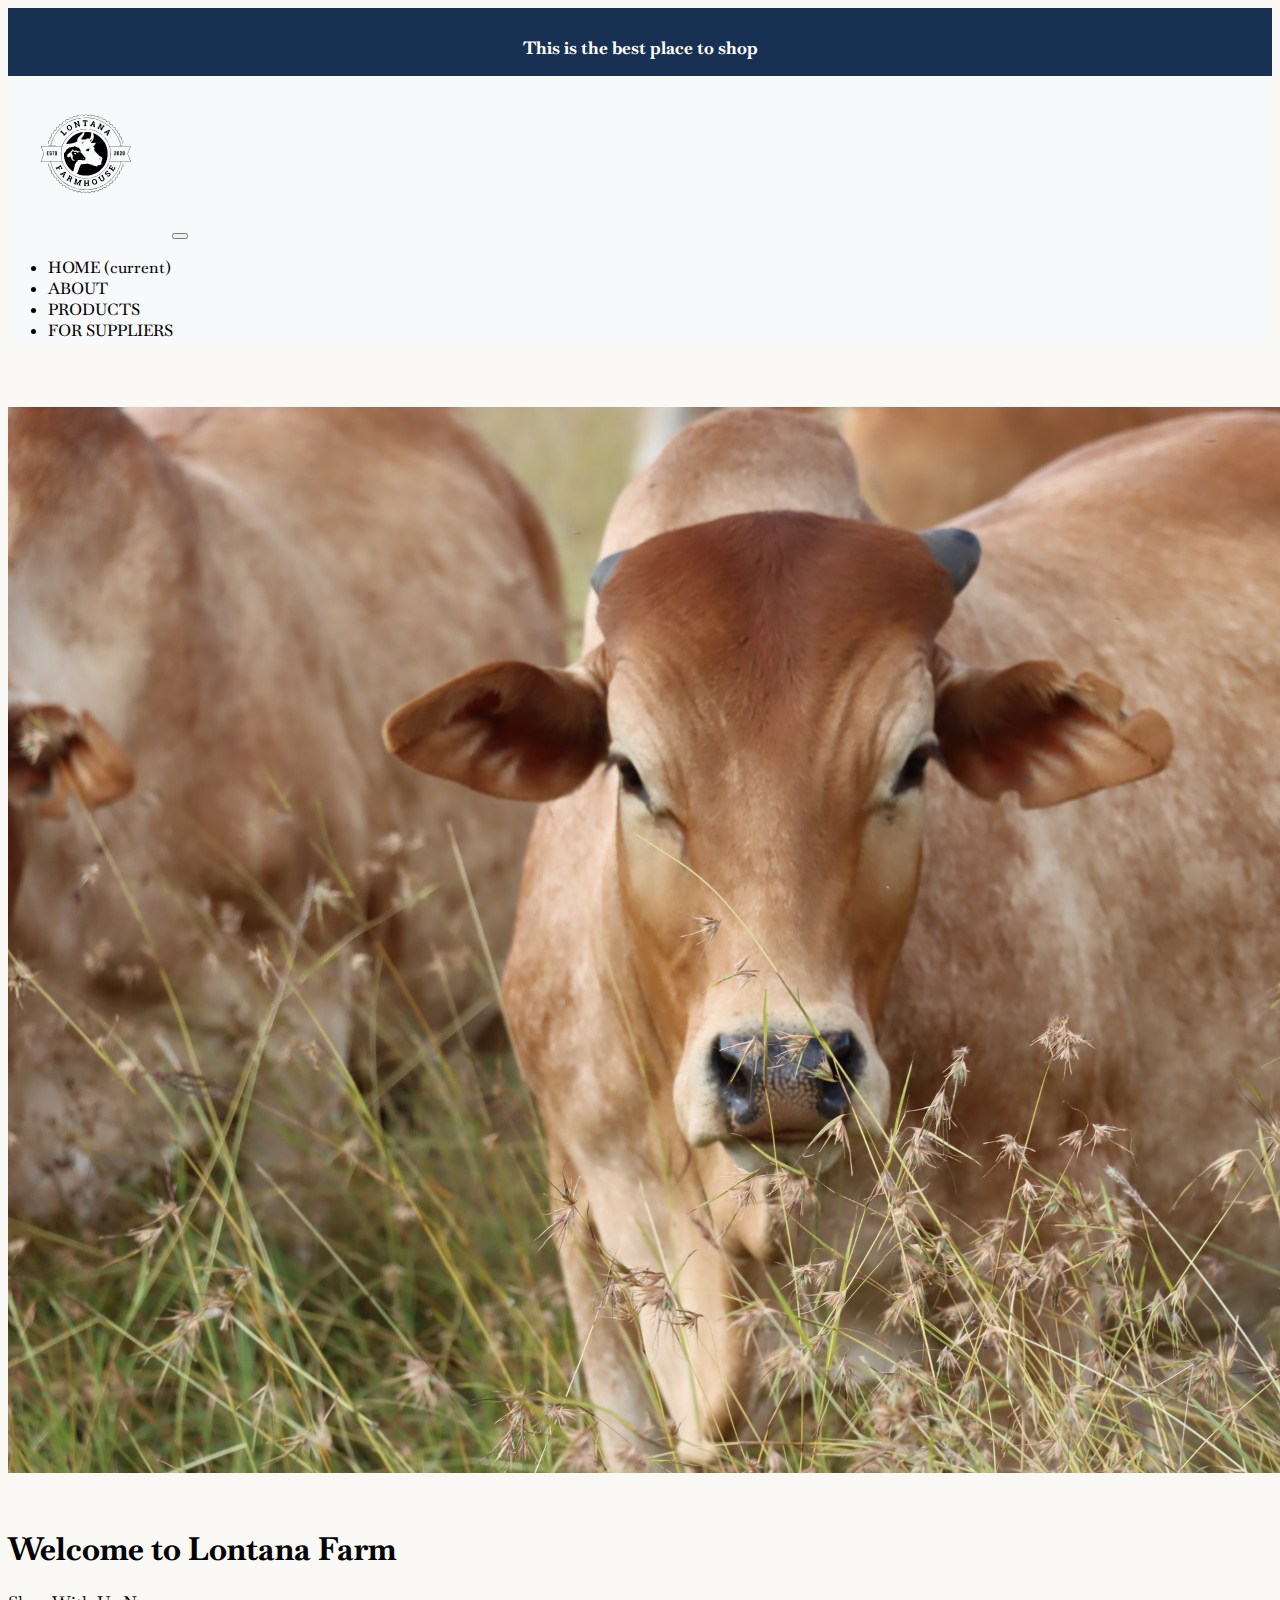
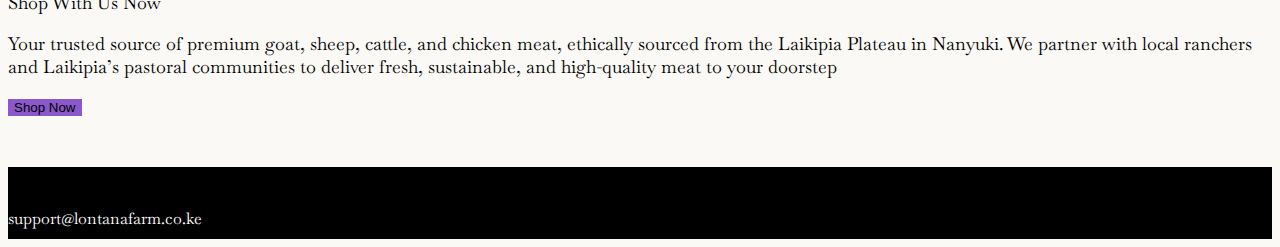
<file: index.html>
<!DOCTYPE html>
<html lang="en">
<head>
    <meta charset="UTF-8">
    <meta name="viewport" content="width=device-width, initial-scale=1.0">
    <title>Design</title>
    <link href="https://cdn.jsdelivr.net/npm/bootstrap@5.0.2/dist/css/bootstrap.min.css" rel="stylesheet" integrity="sha384-EVSTQN3/azprG1Anm3QDgpJLIm9Nao0Yz1ztcQTwFspd3yD65VohhpuuCOmLASjC" crossorigin="anonymous">
    <link rel="stylesheet" href="style.css">
    <link rel="stylesheet" href="https://cdnjs.cloudflare.com/ajax/libs/font-awesome/6.6.0/css/all.min.css" integrity="sha512-Kc323vGBEqzTmouAECnVceyQqyqdsSiqLQISBL29aUW4U/M7pSPA/gEUZQqv1cwx4OnYxTxve5UMg5GT6L4JJg==" crossorigin="anonymous" referrerpolicy="no-referrer" />
</head>
<body>


  <div class="offer">
    <div class="container-fluid">
      <!-- Offers Section -->
      <div class="offer-section">
          <!-- Offer Paragraphs -->
          <div id="offer1" class="offer-paragraph active-offer">
              <p>This is the best place to shop</p>
          </div>
  
          <div  id="offer2" class="offer-paragraph">
              <p>Get Your Christmass Offer!!!Hurry Up before it is over</p>
          </div>
      </div>
  </div>
</div>
    
    <header>
        <nav class="navbar navbar-expand-lg navbar-light bg-light ">
          <div class="container-fluid">
            <a class="navbar-brand" href="./index.html">
              <img src="./Images/WhatsApp-Image-2024-12-04-at-9.01.42-AM.svg" class="img-fluid mx-auto d-block" style="max-height: 160px;" alt="Logo">


            </a>
            <button class="navbar-toggler" type="button" data-toggle="collapse" data-target="#navbarSupportedContent" aria-controls="navbarSupportedContent" aria-expanded="false" aria-label="Toggle navigation">
              <span class="navbar-toggler-icon"></span>
            </button>
          
            <div class="collapse navbar-collapse" id="navbarSupportedContent">
              <ul class="navbar-nav ms-auto">
                <li class="nav-item active">
                  <a class="nav-link fs-6 fw-bold" href="./index.html">HOME <span class="sr-only">(current)</span></a>
                </li>
                <li class="nav-item">
                  <a class="nav-link fs-6 fw-bold" href="./about.html">ABOUT</a>
                </li>

                <li class="nav-item">
                    <a class="nav-link fs-6 fw-bold" href="./products.html">PRODUCTS</a>
                  </li>

                  <li class="nav-item">
                    <a class="nav-link fs-6 fw-bold" href="./supply.html">FOR SUPPLIERS</a>
                  </li>

                  <!-- <li class="nav-item">
                    <a class="nav-link fs-6" href="#">Contact Us</a>
                  </li>

                  <li class="nav-item">
                    <a class="nav-link btn btn-primary fs-6 text-black px-4 py-2 ms-2" href="#">Login</a>
                  </li> -->
                
              </ul>
              
            </div>
          </div>
          </nav>


          <!-- hero section -->

          

    </header>

    

    <!-- <section class="container py-5 mt-5">
        <div class="row g-5">
            <div class="col-12 col-lg-5">
                <img src="./Images/pic4.jpg" alt="butcher image" class="img-fluid mx-auto d-block">
            </div>
            <div class="col-12 col-lg-7">
               <div class="text-center text-md-start fs-3">
                <h2 class="text-primary fs-1 fe-bold mb-3">About Us</h2>
                <p class="lead  fs-sm-1 fs-md-1">At Lontana Farm, we’re passionate about supplying the finest meat from prime livestock raised on the lush grasslands of the Laikipia Plateau. Our mission is simple: to provide sustainably sourced, healthy, and delicious meat while supporting the local pastoral and ranching communities.
                    Our animals are free-range, naturally-fed, and dry-aged to ensure superior taste and quality. By working directly with trusted farmers, we ensure traditional farming practices are upheld, ensuring happy, healthy animals and exceptional meat for our customers.
                    </p>
               </div>
            </div>
        </div>

      </section> -->


      <!-- <section class="container py-5 d-none d-sm-block">
        <div class="row mt-4">
            <div class="col-12">
                <h2 class="text-primary fs-1 fe-bold mb-3 text-center">How Buying Online Works</h2>
            </div>
        </div>
        <div class="row mt-3 gx-4">
            <div class="col-12 col-lg-4">
                <div class="card p-3">
                    <h3>Select Your Size & Delivery Date</h3>
                    <p class="card-text">Choose the right size for your needs and pick your preferred delivery day.</p>
                </div>
            </div>
            <div class="col-12 col-lg-4">
                <div class="card p-3">
                    <h3>Fresh & Free Delivery</h3>
                    <p class="card-text">All our meat is freshly prepared and delivered free for standard orders..</p>
                </div>
            </div>

            <div class="col-12 col-lg-4">
                <div class="card p-3">
                    <h3>Store or Freeze</h3>
                    <p class="card-text">Use it immediately or pop it in the freezer to enjoy later.</p>
                </div>
            </div>
        </div>
      </section> -->


   <!-- nav & tabs -->
   <!-- <div class="container d-none d-sm-block">
    <div class="row">
     <div class="col-12">
         <h2 class="text-primary fs-1 fe-bold mb-3 text-center">Our Products</h2>
     </div>
    </div>
    <div class="row">
     <div class="col-12">
         <ul class="nav nav-tabs  justify-content-center mt-3 g-2 fs-md-3" id="myTab" role="tablist">
             <li class="nav-item">
               <a class="nav-link active fs-5 me-2 me-md-4 fs-md-3 fs-sm-4" id="goat-tab" data-toggle="tab" href="#goat" role="tab" aria-controls="goat" aria-selected="true">Goat Meat</a>
             </li>
             <li class="nav-item">
               <a class="nav-link fs-5 me-2 me-md-4 fs-md-3 fs-sm-4" id="sheep-tab" data-toggle="tab" href="#sheep" role="tab" aria-controls="sheep" aria-selected="false">Sheep Meat</a>
             </li>
             <li class="nav-item">
               <a class="nav-link fs-5 me-2 me-md-4 fs-md-3 fs-sm-4" id="cattle-tab" data-toggle="tab" href="#cattle" role="tab" aria-controls="cattle" aria-selected="false">Cattle Beef</a>
             </li>
             <li class="nav-item">
                 <a class="nav-link fs-5 me-2 me-md-4 fs-md-3 fs-sm-4" id="chicken-tab" data-toggle="tab" href="#chicken" role="tab" aria-controls="chicken" aria-selected="false">Chicken</a>
               </li>
           </ul>
         <div class="tab-content" id="myTabContent">
             tab one
             <div class="tab-pane fade show active" id="goat" role="tabpanel" aria-labelledby="goat-tab">
                 <div class="row mt-4 g-4 d-flex d-sm-flex flex-row flex-md-wrap">
                     <div class="col-12 col-lg-12">
                         <img src="./Images/nyama.jpg" alt="goat" class="img-fluid mw-100 d-block mx-auto">
                         
                         <p  class="text-center ">Tender and flavorful cuts, perfect for roasting or grilling.</p>
                     </div>
                    
                 </div>
             </div>

             tab two
             <div class="tab-pane fade" id="sheep" role="tabpanel" aria-labelledby="sheep-tab">
                 <div class="row mt-4 g-4 d-flex d-sm-flex flex-row flex-md-row">
                     <div class="col-12 col-lg-12">
                         <img src="./Images/nyama.jpg" alt="sheep" class="img-fluid mw-100 d-block mx-auto">
                         <p class="text-center">Juicy, succulent lamb raised on natural grasslands.</p>
                     </div>
                    
                 </div>
             </div>
             <div class="tab-pane fade" id="cattle" role="tabpanel" aria-labelledby="cattle-tab"> 
                  <div class="row mt-4 g-4 d-flex d-sm-flex flex-row flex-md-row">
                     <div class="col-12 col-lg-12">
                         <img src="./Images/nyama.jpg" alt="cattle" class="img-fluid mw-100 d-block mx-auto">
                         <p class="text-center">Dry-aged for exceptional taste and tenderness.</p>
                     </div>
                     
                 </div>
             </div>
             <div class="tab-pane fade" id="chicken" role="tabpanel" aria-labelledby="chicken-tab"> 
                 <div class="row mt-4 g-4 d-flex d-sm-flex flex-row flex-md-wrap">
                     <div class="col-12 col-lg-12">
                         <img src="./Images/chicken.jpg" alt="goat" class="img-fluid mw-100 d-block mx-auto">
                         <p class="text-center">Free-range and naturally raised for rich flavor.</p>
                     </div>
                     >
                 </div>
             </div>
         </div>
     </div>
    </div> -->


       <!-- <section class="container py-5 my-3 d-none d-sm-block">
        <div class="row">
            <div class="col-12">
                <h2 class="text-primary fs-1 fe-bold mb-3 text-center">Why Us?</h2>
            </div>
           </div>
        <div class="row mt-5">
            <div class="col-12">
                <div class="accordion" id="accordionExample">
                    <div class="card">
                      <div class="card-header" id="headingOne">
                        <h2 class="mb-0">
                          <button class="btn btn-link fs-3 fw-bold" type="button" data-toggle="collapse" data-target="#collapseOne" aria-expanded="true" aria-controls="collapseOne">
                            Sustainably Raised, Quality Meat
                          </button>
                        </h2>
                      </div>
                  
                      <div id="collapseOne" class="collapse show" aria-labelledby="headingOne" data-parent="#accordionExample">
                        <div class="card-body">
                            Our livestock is free-range, naturally fed, and stress-free.
                            We champion traditional animal husbandry practices that prioritize animal welfare.
                            
                        </div>
                      </div>
                    </div>
                    <div class="card">
                      <div class="card-header" id="headingTwo">
                        <h2 class="mb-0">
                          <button class="btn btn-link collapsed fs-3 fw-bold" type="button" data-toggle="collapse" data-target="#collapseTwo" aria-expanded="false" aria-controls="collapseTwo">
                            Supporting Local Farmers
                          </button>
                        </h2>
                      </div>
                      <div id="collapseTwo" class="collapse" aria-labelledby="headingTwo" data-parent="#accordionExample">
                        <div class="card-body">
                            We work closely with Laikipia’s ranchers and pastoralists, ensuring fair pricing and support for their traditional way of life.
                        </div>
                      </div>
                    </div>
                    <div class="card">
                      <div class="card-header" id="headingThree">
                        <h2 class="mb-0">
                          <button class="btn btn-link collapsed fs-3 fw-bold" type="button" data-toggle="collapse" data-target="#collapseThree" aria-expanded="false" aria-controls="collapseThree">
                            Guaranteed Freshness
                          </button>
                        </h2>
                      </div>
                      <div id="collapseThree" class="collapse" aria-labelledby="headingThree" data-parent="#accordionExample">
                        <div class="card-body">
                            Meat is cut fresh to order and delivered in under 48 hours.
                        </div>
                      </div>
                    </div>

                    <div class="card">
                        <div class="card-header" id="headingFour">
                          <h2 class="mb-0">
                            <button class="btn btn-link collapsed fs-3 fw-bold" type="button" data-toggle="collapse" data-target="#collapseFour" aria-expanded="false" aria-controls="collapseFour">
                                Ethical Practices
                            </button>
                          </h2>
                        </div>
                        <div id="collapseFour" class="collapse" aria-labelledby="headingFour" data-parent="#accordionExample">
                          <div class="card-body">
                            We embrace sustainable, regenerative farming practices that care for the environment and promote biodiversity.
                          </div>
                        </div>
                      </div>

                      <div class="card">
                        <div class="card-header" id="headingFive">
                          <h2 class="mb-0">
                            <button class="btn btn-link collapsed fs-3 fw-bold" type="button" data-toggle="collapse" data-target="#collapseFive" aria-expanded="false" aria-controls="collapseFive">
                                100% Satisfaction Guarantee
                            </button>
                          </h2>
                        </div>
                        <div id="collapseFive" class="collapse" aria-labelledby="headingFive" data-parent="#accordionExample">
                          <div class="card-body">
                            If you're not satisfied, we’ll replace the product or offer a suitable solution.
                            Our customers frequently say our produce reminds them of 'how meat used to taste', that's because we do things the traditional way, far from the intensely farmed commercial produce you would find in modern supermarkets.
                            
                          </div>
                        </div>
                      </div>
                  </div>

            </div>
        </div>

       </section> -->


       <!-- footer -->
       <!-- <footer>
        <div class="container mt-5 py-5 ">
            <div class="row">
                <div class="col-12 col-lg-4">
                    <h3 class="fw-bold pb-3">Visit Us</h3>
                    <p>Location: Laikipia , Nanyuki</p>
                    <a href="#" class="teaxt-dark">support@lontanafarm.co.ke</a>
                </div>

                <div class="col-12 col-lg-4">
                    <h3 class="fw-bold pb-3">Our links</h3>
                    <div class="d-flex flex-column">
                        <a href="#">Home</a>
                    <a href="#">About</a>
                    <a href="#">Products</a>
                    <a href="#">Contact Us</a>
                    </div>
                </div>

                <div class="col-12 col-lg-4">
                    <h3 class="fw-bold pb-3">Our links</h3>
                    <div class="d-flex flex-row">
                        <a href="#" class="text-dark px-2"><i class="fa-brands fa-whatsapp"></i></a>
                    <a href="#" class="text-dark px-2"><i class="fa-brands fa-facebook"></i></a>
                    <a href="#" class="text-dark px-2"><i class="fa-brands fa-instagram"></i></a>
                    <a href="#" class="text-dark px-2"><i class="fa-brands fa-twitter"></i></a>
                    </div>
                </div>
            </div>
        </div>



         <div class="container py-5 d-none d-sm-block">
              <div class="row align-items-center justify-content-center">
                  <div class="col-12 col-md-6 ">
                      <h1 class="display-4 fw-bold">Welcome to Lontana Farm</h1>
                      <p class="lead pb-3 pt-2">Your trusted source of premium goat, sheep, cattle, and chicken meat, ethically sourced from the Laikipia Plateau in Nanyuki. We partner with local ranchers and Laikipia’s pastoral communities to deliver fresh, sustainable, and high-quality meat to your doorstep</p>
                      <button class="btn btn-primary px-5 py-3 mb-4 d-inline-block">Shop Now</button>
                  </div>
                  <div class="col-12 col-lg-6 text-md-end">
                      <img src="./Images/pic3.jpg" alt="butcher image" class="img-fluid">
                  </div>
              </div>
          </div>




        
       </footer> -->


       <!-- hero sevtion -->

       <div class="content">
        <section class="hero">
          <div class="container mt-4 py-5">
            <div class="row align-items-center justify-content-center">

              <div class="col-12 col-lg-6 text-md-end pic">
                <img src="./Images/pic3.jpg" alt="butcher image" class="img-fluid">
            </div>

                <div class="col-12 col-md-6 intro">
                    <h1 class="display-4 mt-2 fw-bold">Welcome to Lontana Farm</h1>
                    
                    <p class=" mt-3 fs-4 fw-bold d-lg-none">Shop With Us Now</p>
                    <p class="lead pb-3 pt-2 d-none d-sm-block">Your trusted source of premium goat, sheep, cattle, and chicken meat, ethically sourced from the Laikipia Plateau in Nanyuki. We partner with local ranchers and Laikipia’s pastoral communities to deliver fresh, sustainable, and high-quality meat to your doorstep</p>

                    <button class="btn btn-primary px-5 py-3 mt-1 mb-2 d-inline-block"> <a href="./products.html">Shop Now</a></button>
                </div>
                
            </div>
        </div>
        </section>

        <footer class="footer mt-auto">
          <div class="container">
            <div class="row justify-content-center align-items-center">
              <!-- Social Media Icons -->
              <div class="col-auto social-icons">
                <a href="#" class="d-inline-block" target="_blank">
                  <i class="fab fa-whatsapp"></i>
                </a>
                <a href="#" class="d-inline-block" target="_blank">
                  <i class="fab fa-facebook"></i>
                </a>
                <a href="#" class="d-inline-block" target="_blank">
                  <i class="fab fa-twitter"></i>
                </a>
                <a href="#" class="d-inline-block" target="_blank">
                  <i class="fab fa-instagram"></i>
                </a>
                <a href="#" class="d-inline-block" target="_blank">
                  <i class="fab fa-linkedin"></i>
                </a>
              </div>
      
              <!-- Email Address -->
              <div class="col-auto">
                <a href="mailto:example@example.com" class="d-inline-block">support@lontanafarm.co.ke</a>
              </div>
            </div>
          </div>
        </footer>
       </div>

       





    <!-- javascript -->
    <script src="https://code.jquery.com/jquery-3.3.1.slim.min.js" integrity="sha384-q8i/X+965DzO0rT7abK41JStQIAqVgRVzpbzo5smXKp4YfRvH+8abtTE1Pi6jizo" crossorigin="anonymous"></script>
    <script src="https://cdn.jsdelivr.net/npm/popper.js@1.14.7/dist/umd/popper.min.js" integrity="sha384-UO2eT0CpHqdSJQ6hJty5KVphtPhzWj9WO1clHTMGa3JDZwrnQq4sF86dIHNDz0W1" crossorigin="anonymous"></script>
    <script src="https://cdn.jsdelivr.net/npm/bootstrap@4.3.1/dist/js/bootstrap.min.js" integrity="sha384-JjSmVgyd0p3pXB1rRibZUAYoIIy6OrQ6VrjIEaFf/nJGzIxFDsf4x0xIM+B07jRM" crossorigin="anonymous"></script>



    <script >
    let currentOfferIndex = 0;
    const offers = document.querySelectorAll('.offer-paragraph');
    const offerInterval = 3000; // 3 seconds interval

    // Function to show the next offer
    function showNextOffer() {
        // Remove the 'active-offer' class from the current offer
        offers[currentOfferIndex].classList.remove('active-offer');

        // Move to the next offer, looping back to the first one if needed
        currentOfferIndex = (currentOfferIndex + 1) % offers.length;

        // Add the 'active-offer' class to the next offer
        offers[currentOfferIndex].classList.add('active-offer');
    }

    // Set the interval to change the offer every 3 seconds
    setInterval(showNextOffer, offerInterval);
    </script>

    <!-- Whatsapp Javascript code -->

    <!-- <script>
      document.getElementById("whatsappBtn").addEventListener("click", function() {
          // Get the quantity selected by the user
          var quantity = document.getElementById("quantity").value;
          var item = document.getElementById("itemNamed").innerText;
          var dDate = document.getElementById("deliveryDate").innerText;
          var pricePerUnit = document.getElementById("itemPrice").value;
          var totalPrice = quantity * pricePerUnit;

          
         
          
          // Construct the message
          const message = `I'm interested in ${item}. Price: ${totalPrice}. To be Delivered on ${dDate}`;

          // Encode the message and create the WhatsApp link
          var encodedMessage = encodeURIComponent(message);
          var whatsappLink = `https://wa.me/254715599743?text=${encodedMessage}`;

          // Open WhatsApp with the pre-filled message
          window.open(whatsappLink, "_blank");
      });
  </script> -->
</body>
</html>
</file>
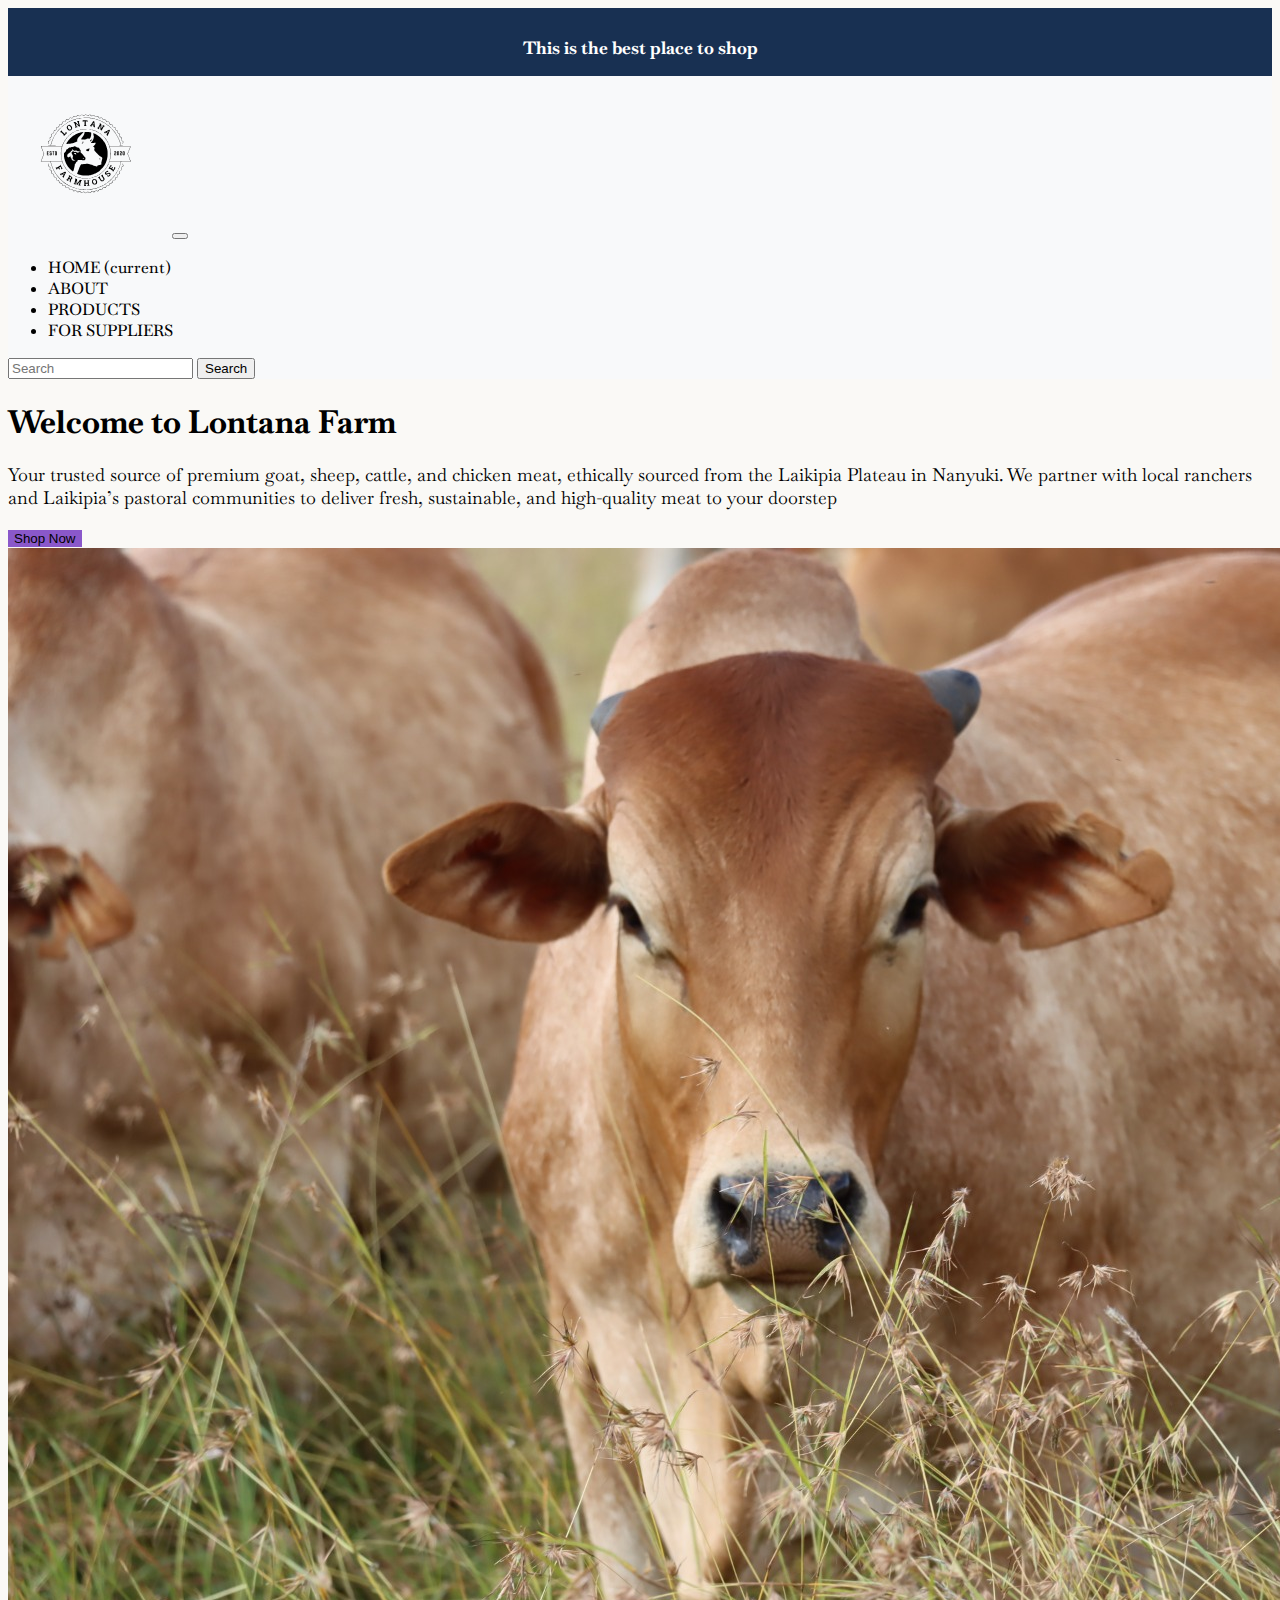
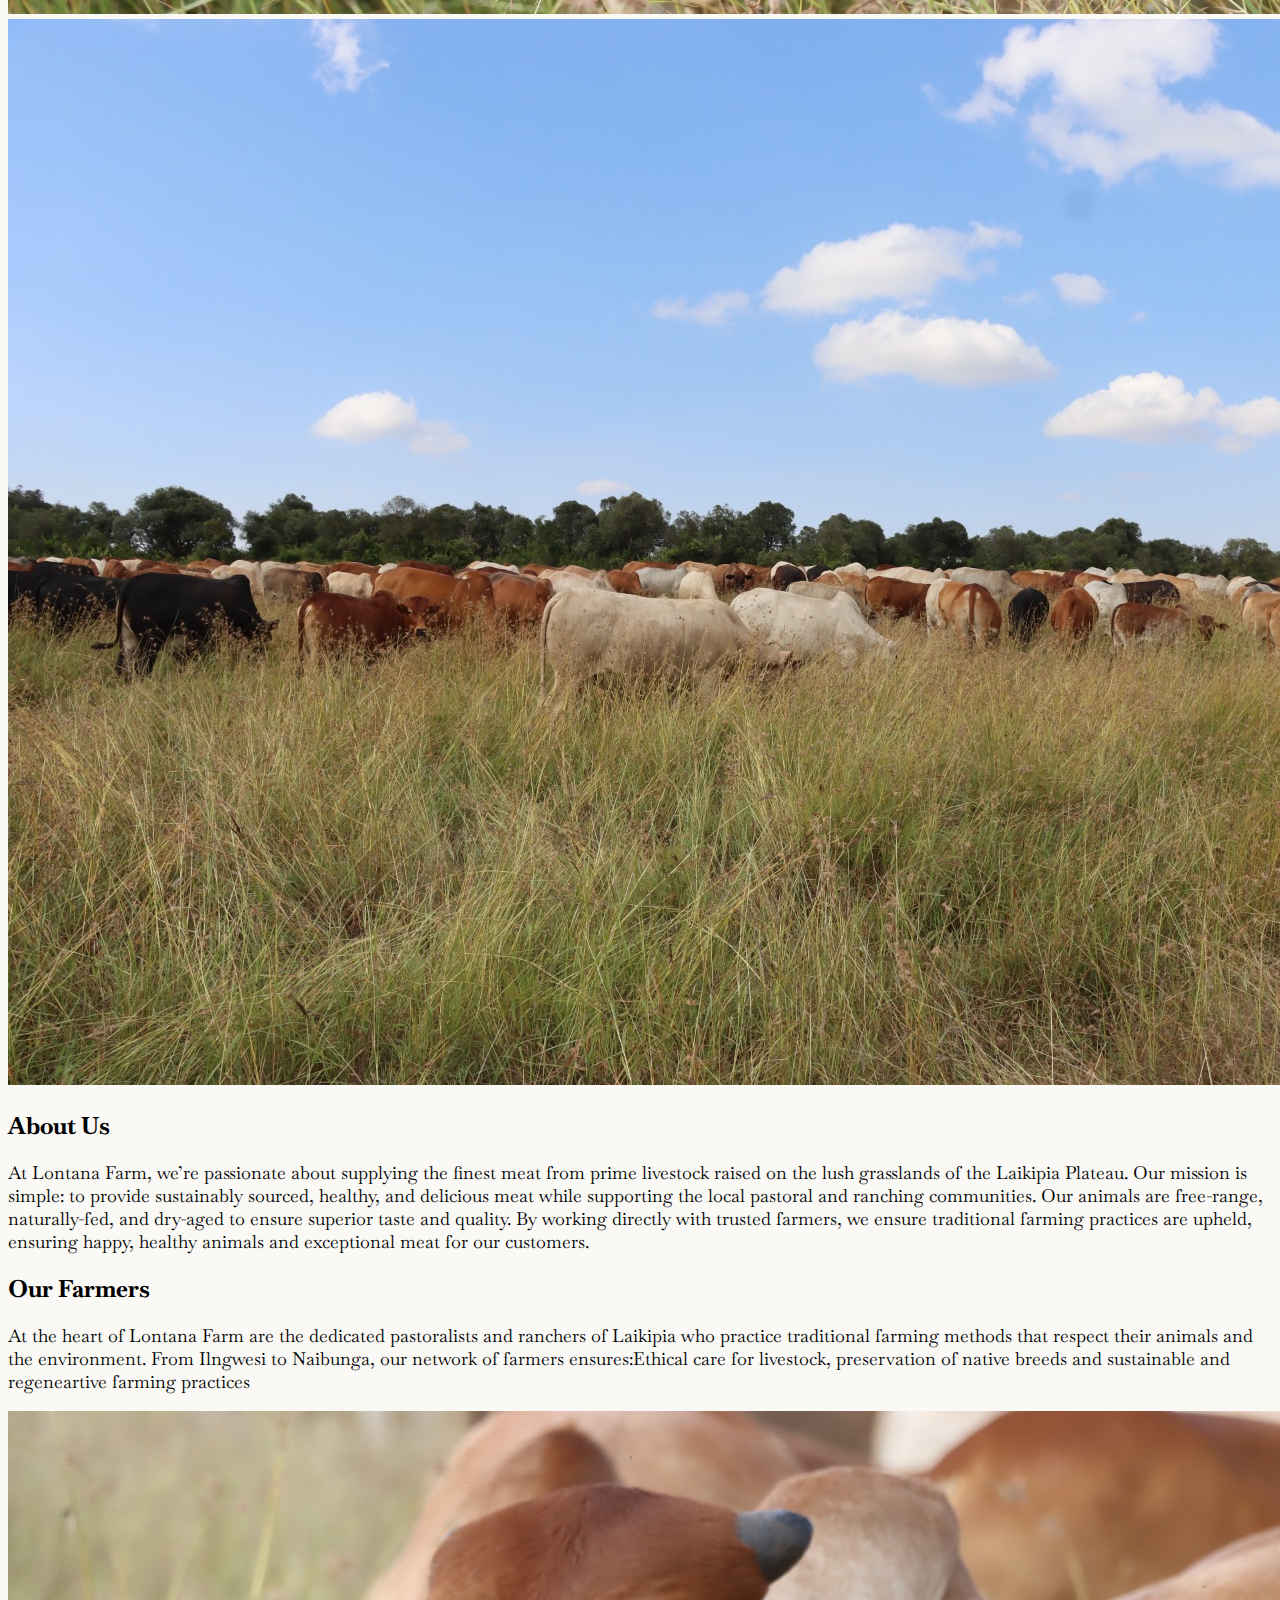
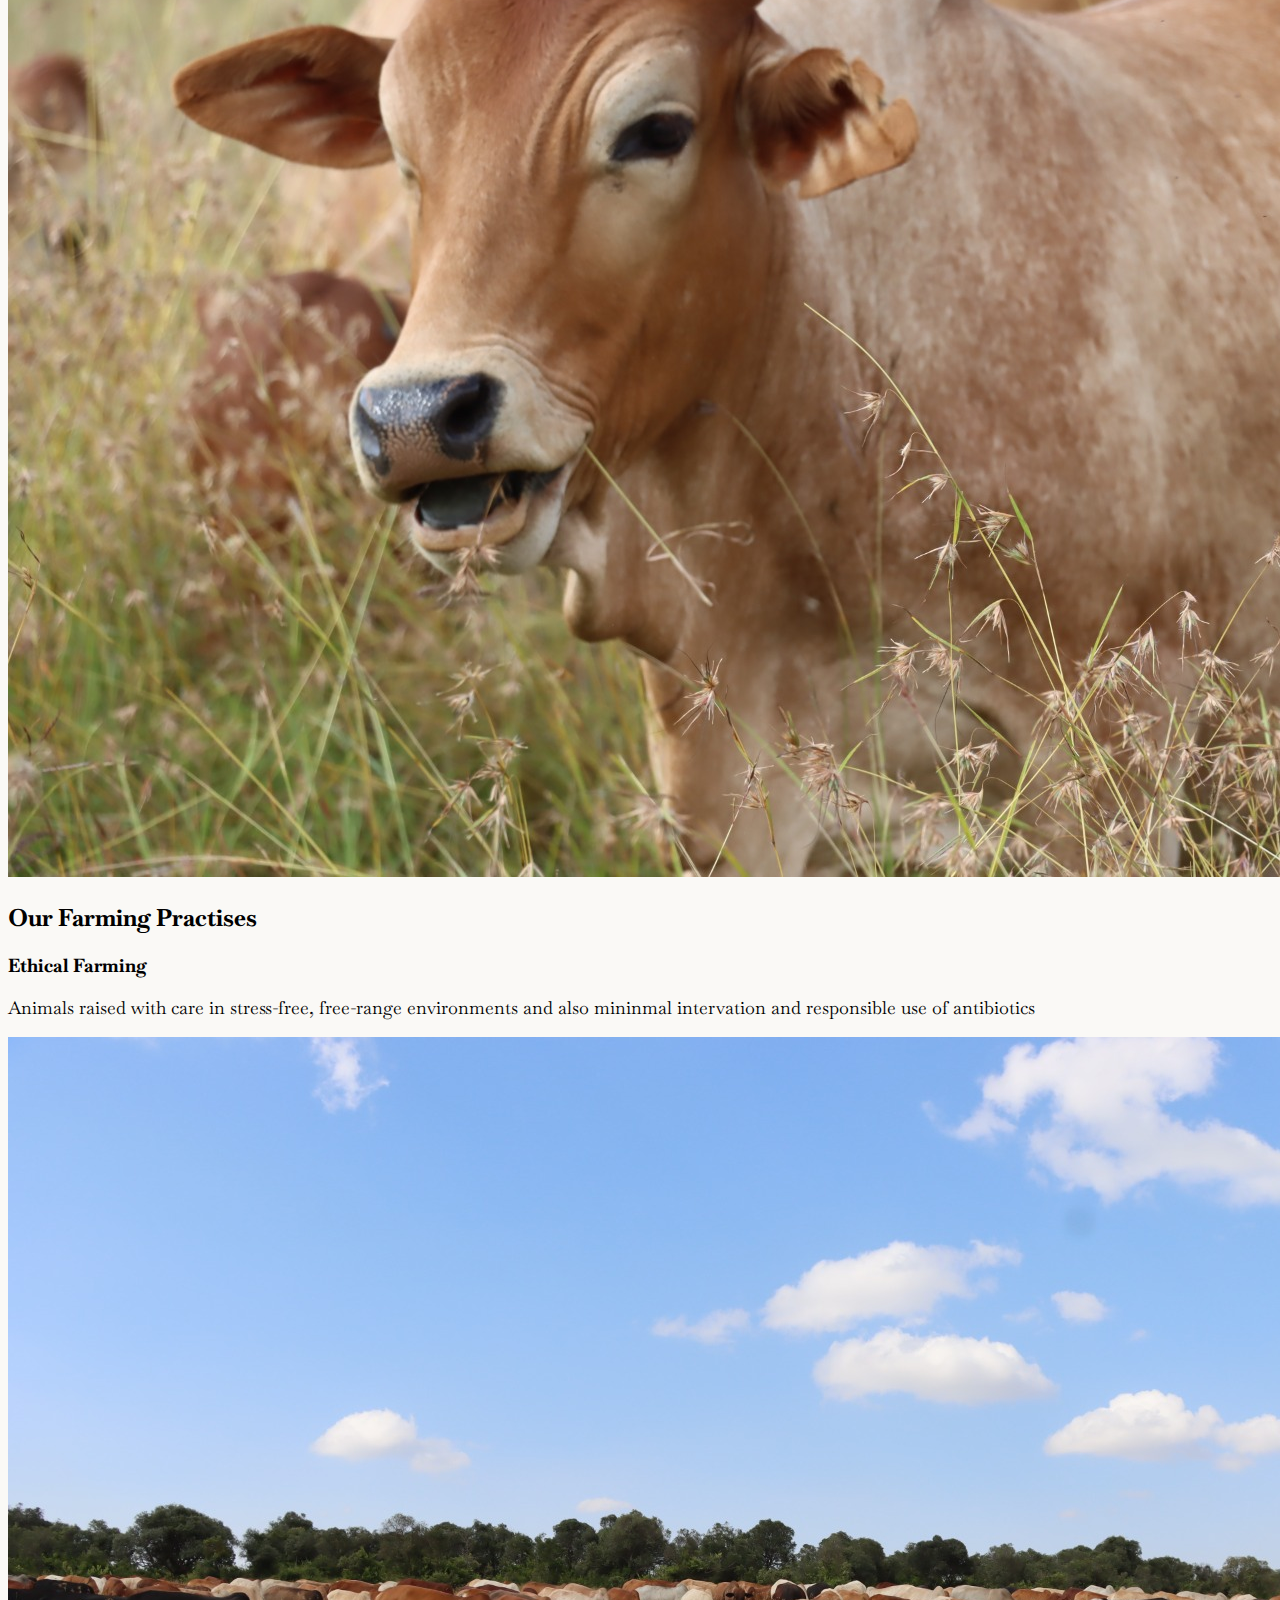
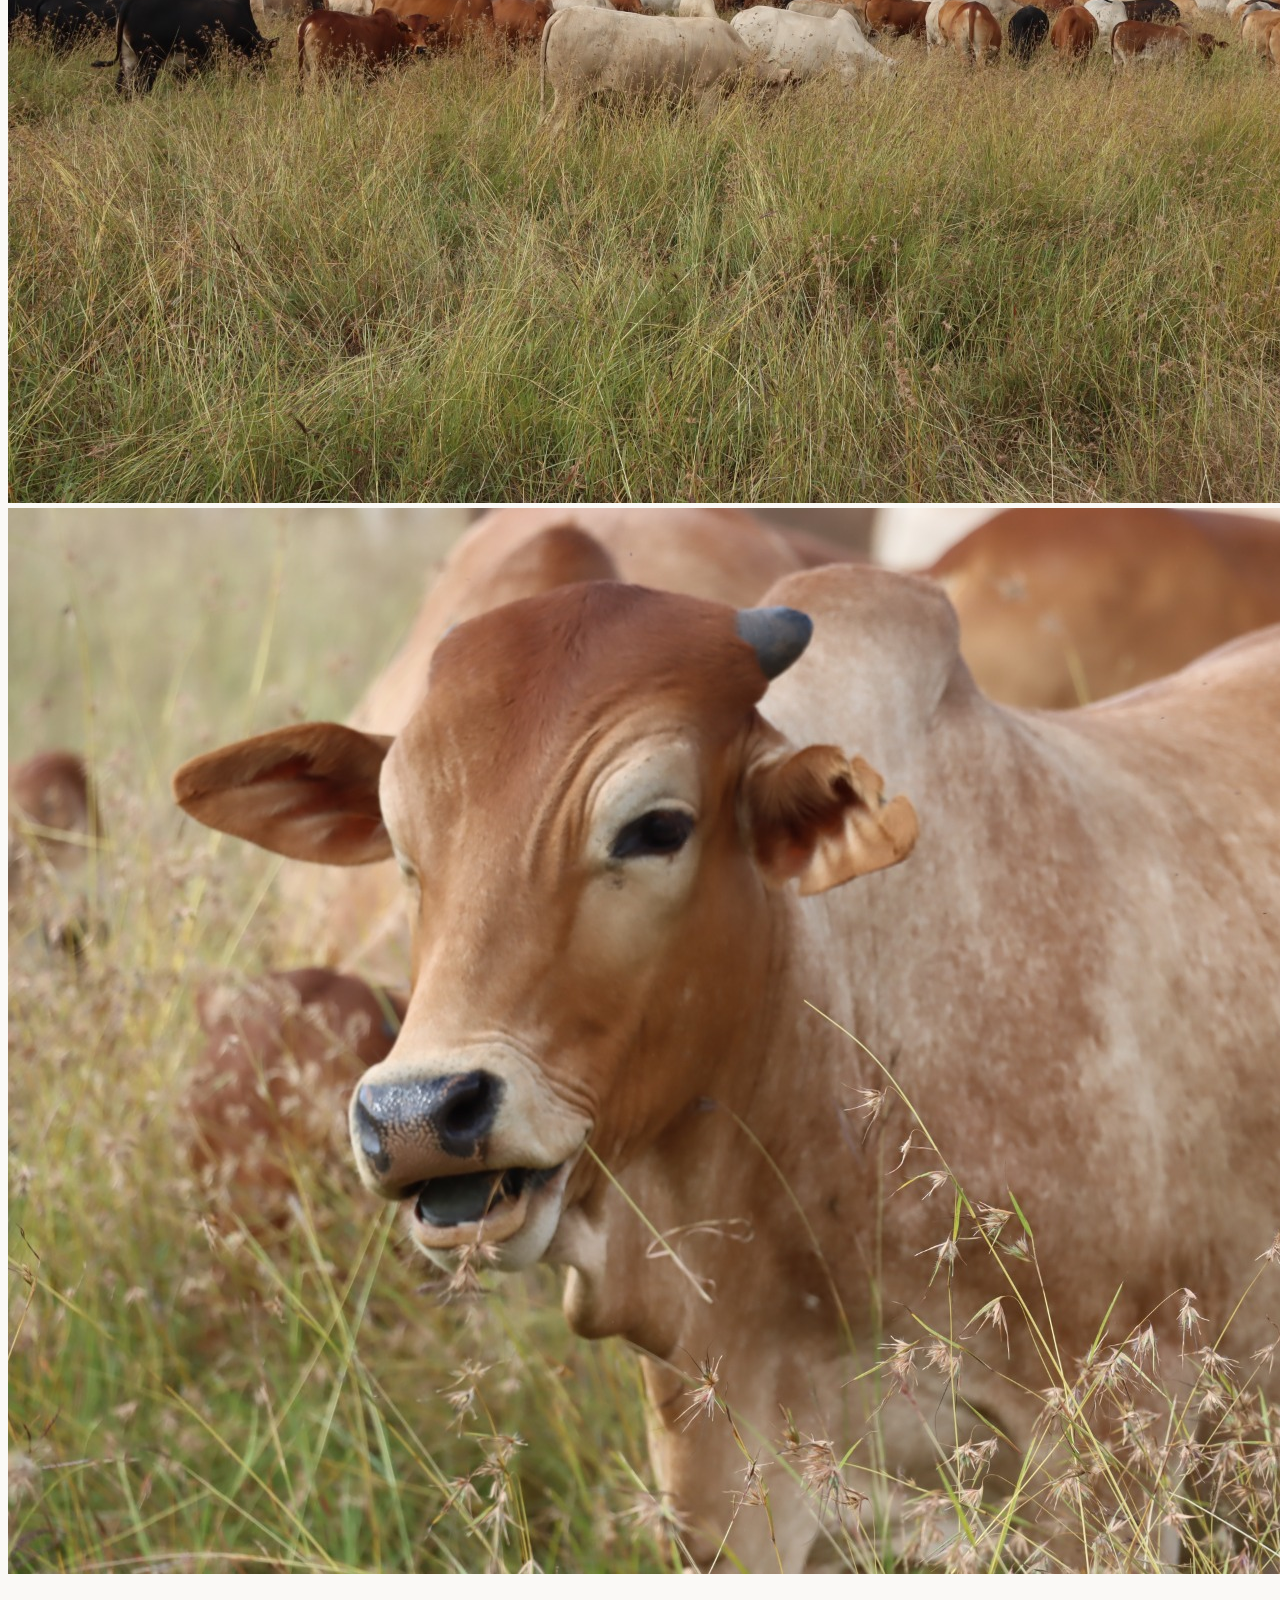
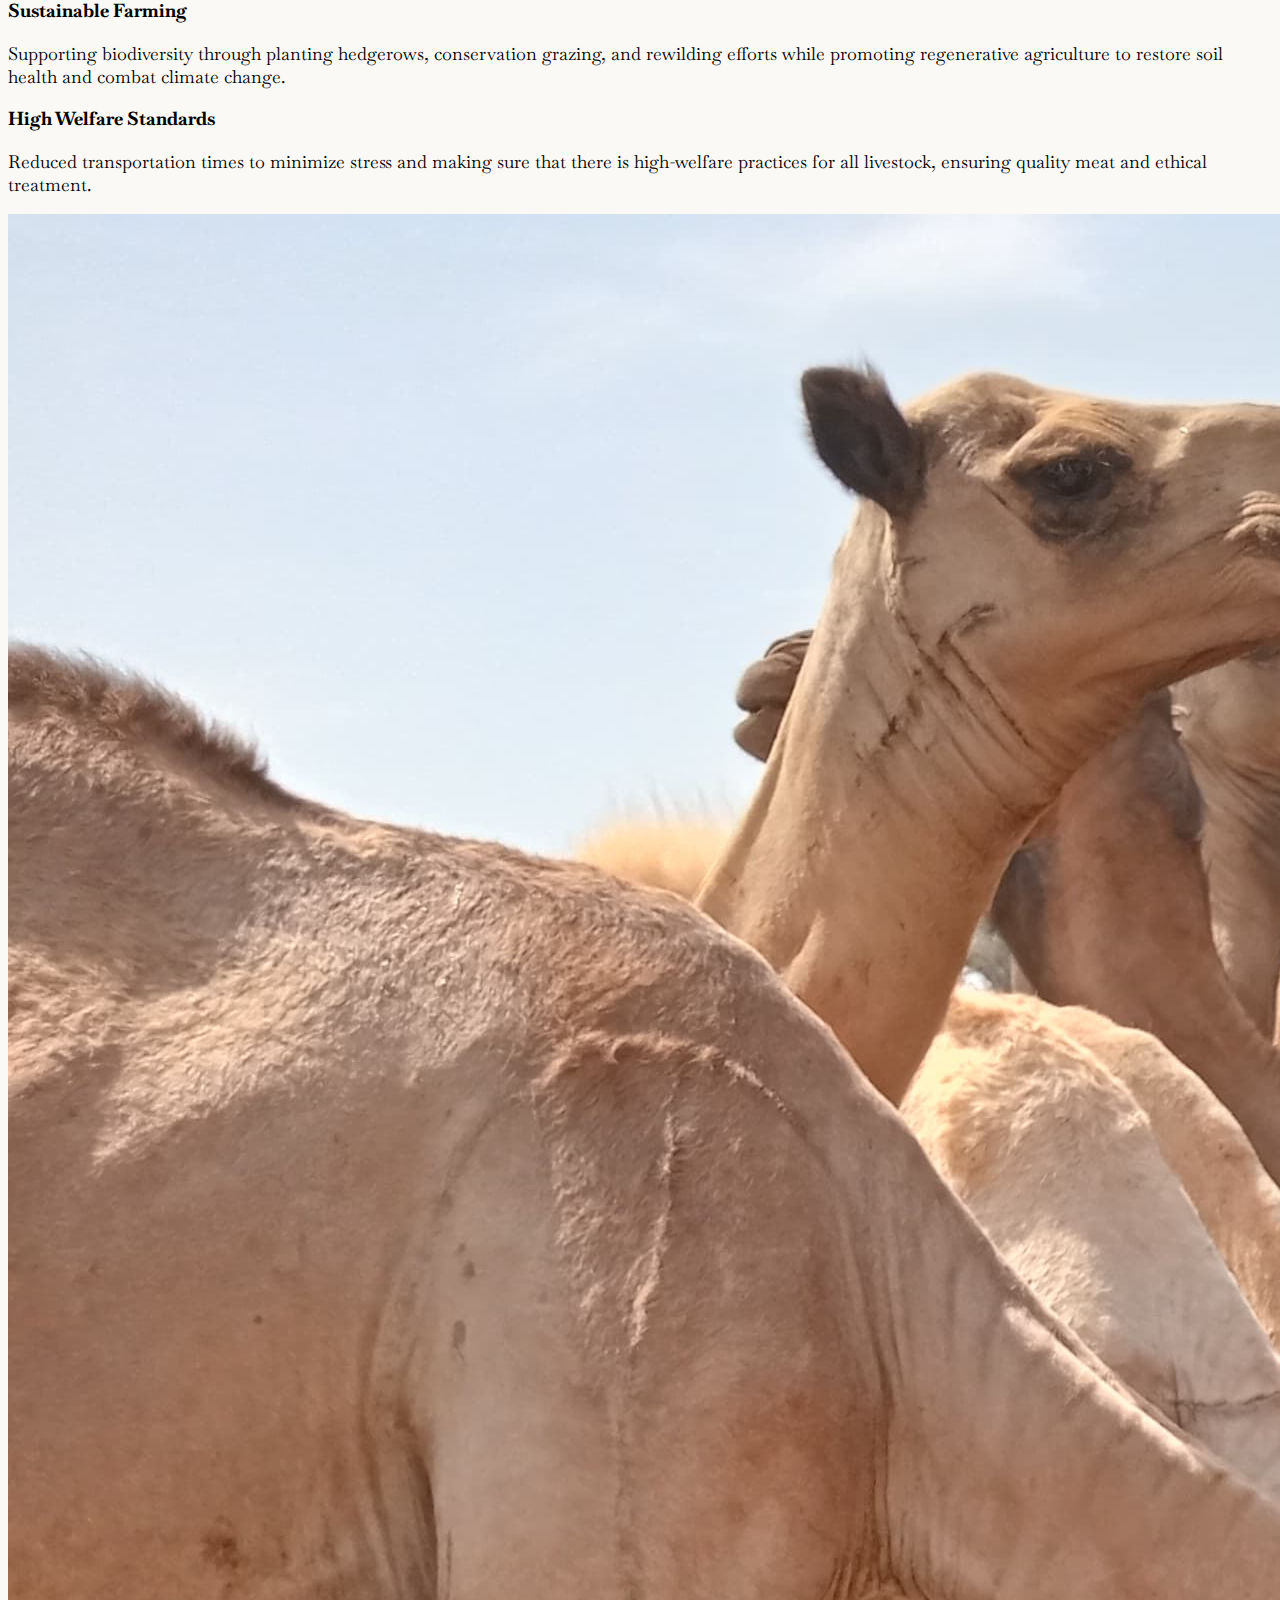
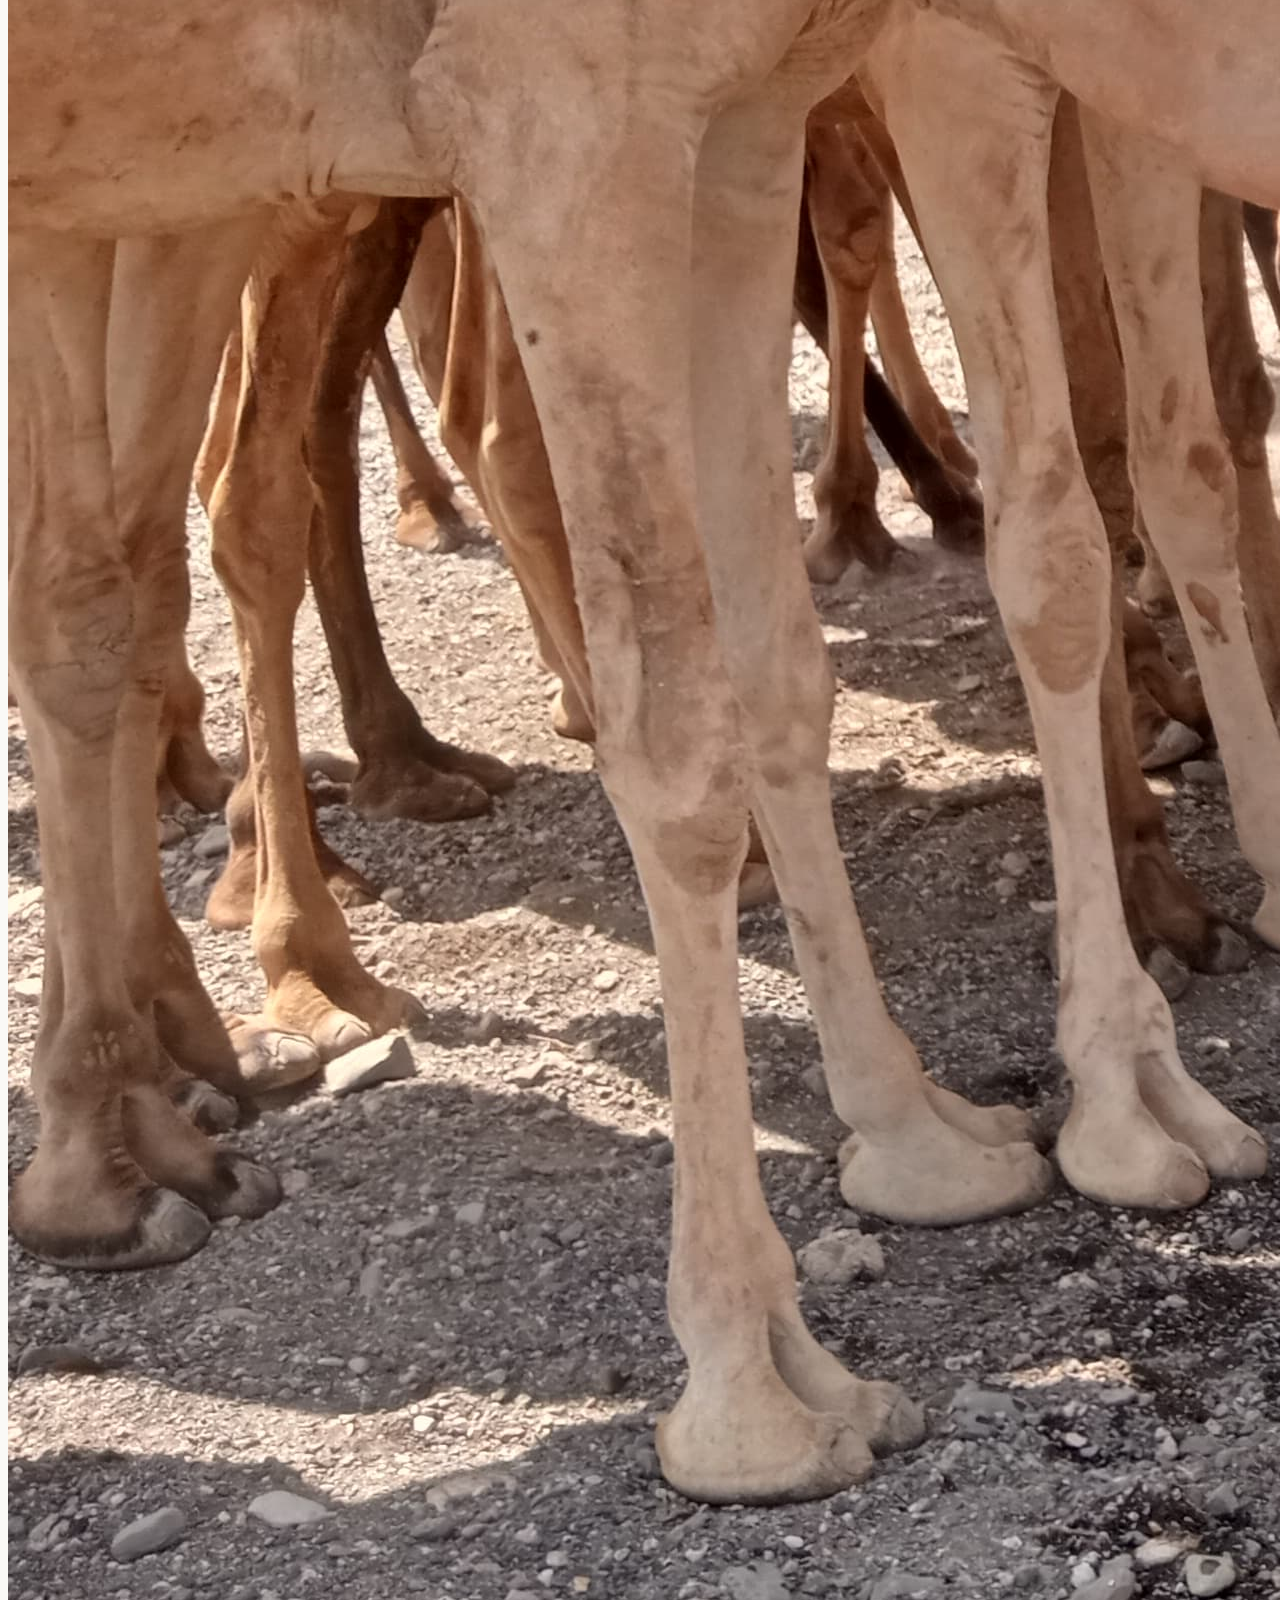
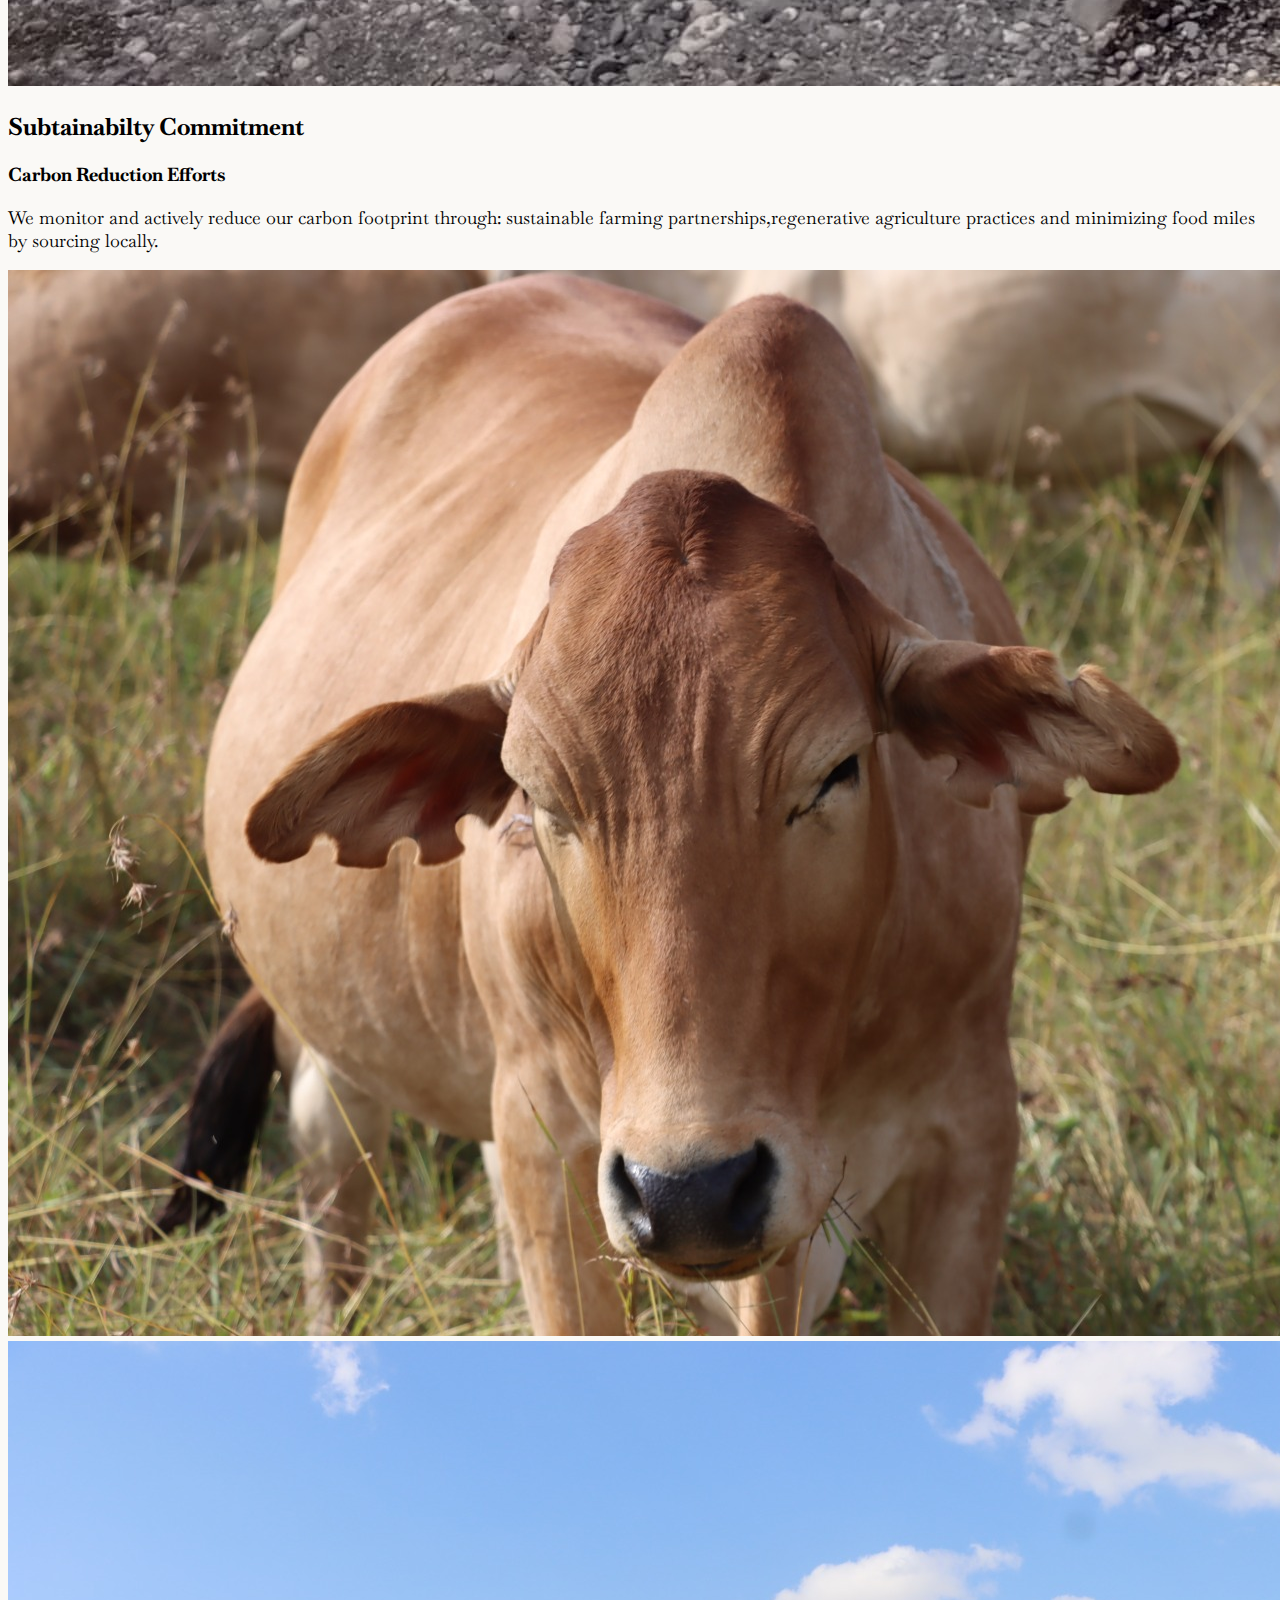
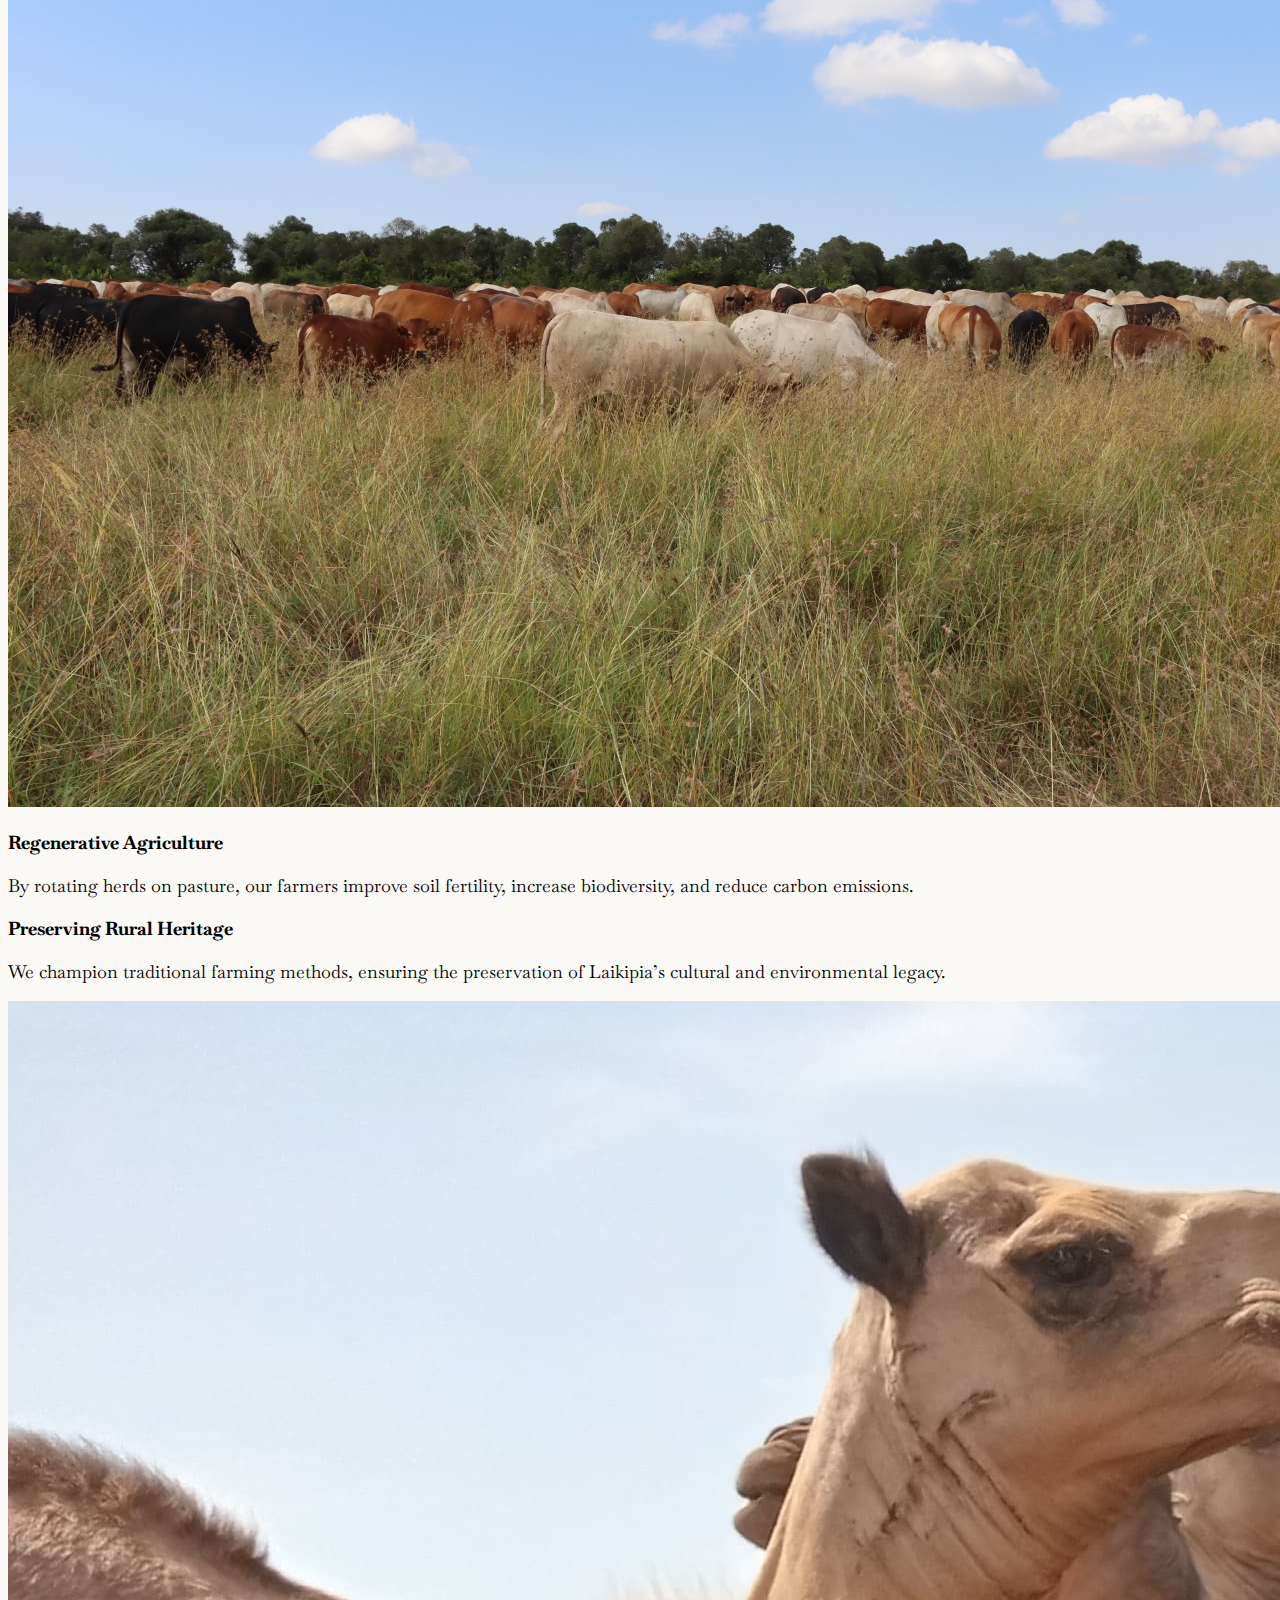
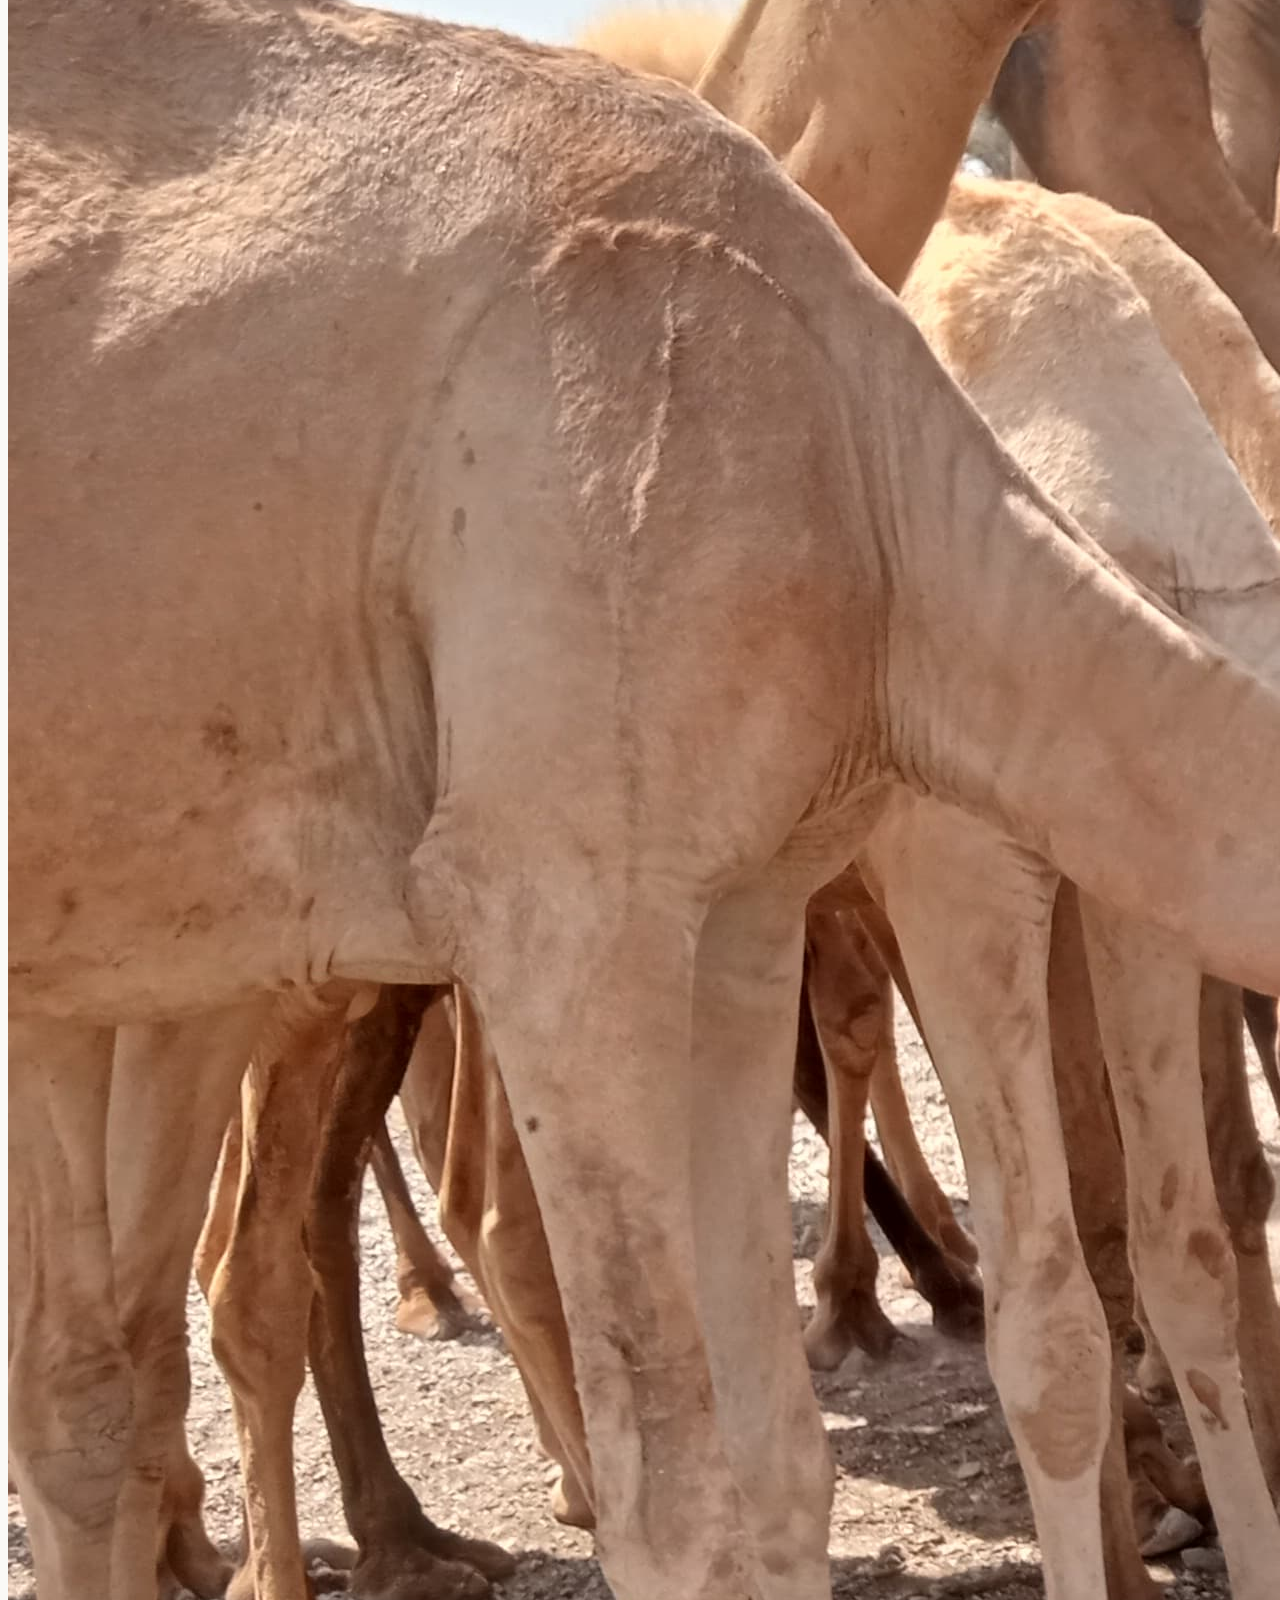
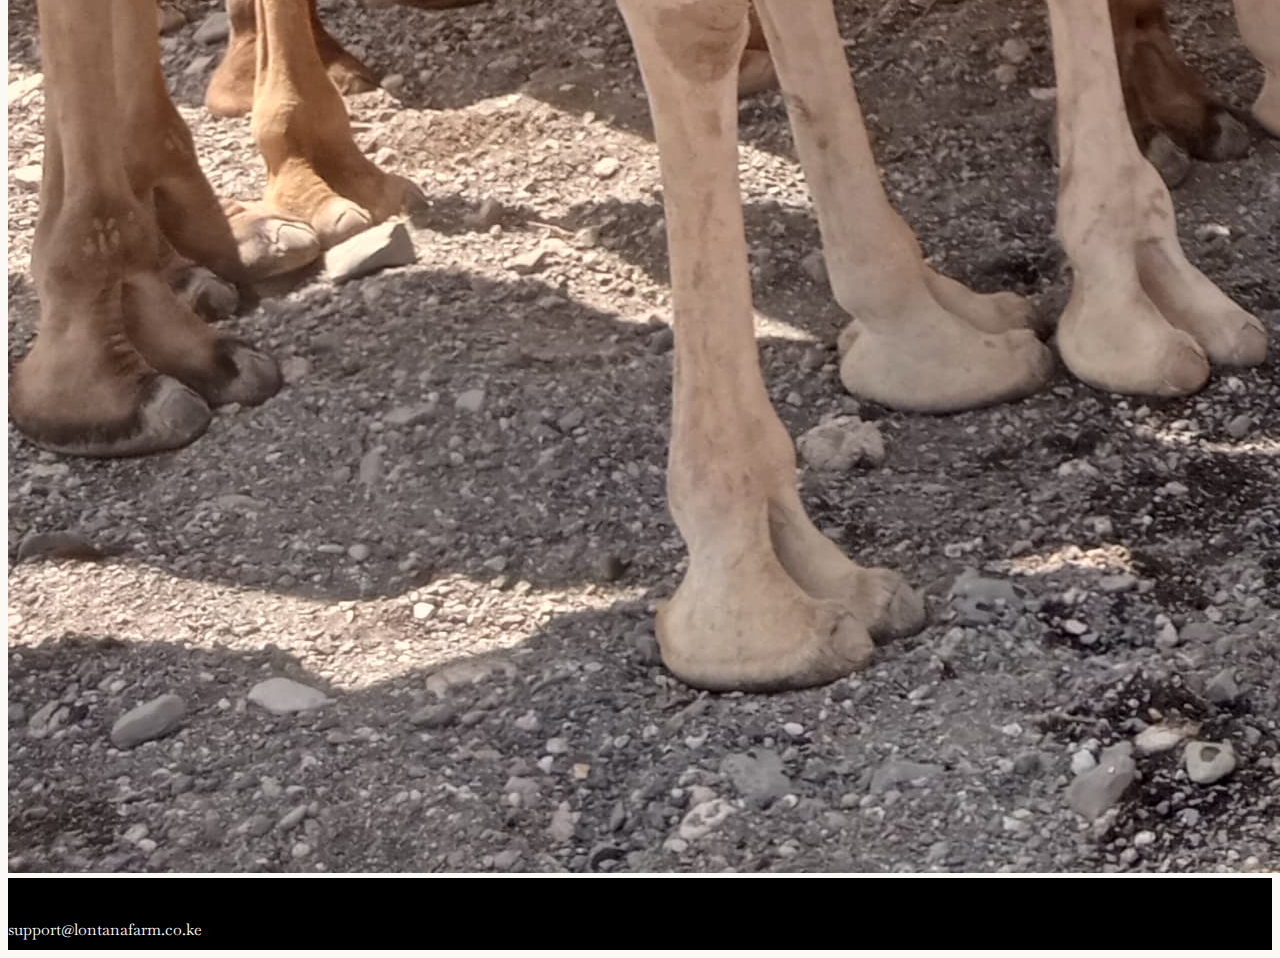
<file: about.html>
<!DOCTYPE html>
<html lang="en">
<head>
    <meta charset="UTF-8">
    <meta name="viewport" content="width=device-width, initial-scale=1.0">
    <title>Document</title>
    <link href="https://cdn.jsdelivr.net/npm/bootstrap@5.0.2/dist/css/bootstrap.min.css" rel="stylesheet" integrity="sha384-EVSTQN3/azprG1Anm3QDgpJLIm9Nao0Yz1ztcQTwFspd3yD65VohhpuuCOmLASjC" crossorigin="anonymous">
    <link rel="stylesheet" href="style.css">
    <link rel="stylesheet" href="https://cdnjs.cloudflare.com/ajax/libs/font-awesome/6.6.0/css/all.min.css" integrity="sha512-Kc323vGBEqzTmouAECnVceyQqyqdsSiqLQISBL29aUW4U/M7pSPA/gEUZQqv1cwx4OnYxTxve5UMg5GT6L4JJg==" crossorigin="anonymous" referrerpolicy="no-referrer" />
</head>
<body>
  <div class="offer">
    <div class="container-fluid">
      <!-- Offers Section -->
      <div class="offer-section">
          <!-- Offer Paragraphs -->
          <div id="offer1" class="offer-paragraph active-offer">
              <p>This is the best place to shop</p>
          </div>
  
          <div  id="offer2" class="offer-paragraph">
              <p>Get Your Christmass Offer!!!Hurry Up</p>
          </div>
      </div>
  </div>
</div>

    <header>
        <nav class="navbar navbar-expand-lg navbar-light bg-light">
          <div class="container-fluid">
            <a class="navbar-brand" href="./index.html">
              <img src="./Images/WhatsApp-Image-2024-12-04-at-9.01.42-AM.svg" class="img-fluid mx-auto d-block" style="max-height: 160px;" alt="Logo">
            </a>
            <button class="navbar-toggler" type="button" data-toggle="collapse" data-target="#navbarSupportedContent" aria-controls="navbarSupportedContent" aria-expanded="false" aria-label="Toggle navigation">
              <span class="navbar-toggler-icon"></span>
            </button>
          
            <div class="collapse navbar-collapse" id="navbarSupportedContent">
              <ul class="navbar-nav ms-auto">
                <li class="nav-item active">
                  <a class="nav-link fs-6 fw-bold" href="./index.html">HOME <span class="sr-only">(current)</span></a>
                </li>
                <li class="nav-item">
                  <a class="nav-link fs-6 fw-bold" href="./about.html">ABOUT</a>
                </li>

                <li class="nav-item">
                    <a class="nav-link fs-6 fw-bold" href="./products.html">PRODUCTS</a>
                  </li>

                  <li class="nav-item">
                    <a class="nav-link fs-6 fw-bold" href="./supply.html">FOR SUPPLIERS</a>
                  </li>

                  <!-- <li class="nav-item">
                    <a class="nav-link fs-6" href="#">Contact Us</a>
                  </li>

                  <li class="nav-item">
                    <a class="nav-link btn btn-primary fs-6 text-black px-4 py-2 ms-2" href="#">Login</a>
                  </li>
                 -->
              </ul>

              
              <form class="d-flex" role="search">
                <input class="form-control me-2" type="search" placeholder="Search" aria-label="Search">
                <button class="btn btn-outline-success fw-bold" type="submit">Search</button>
              </form>
              
            </div>
          </div>
          </nav>


          <!-- hero section -->

          <section>
            <div class="container py-5">
                <div class="row align-items-center justify-content-center">
                    <div class="col-12 col-lg-6">
                        <h1 class="display-4 fw-bold">Welcome to Lontana Farm</h1>
                        <p class="lead pb-3 pt-2">Your trusted source of premium goat, sheep, cattle, and chicken meat, ethically sourced from the Laikipia Plateau in Nanyuki. We partner with local ranchers and Laikipia’s pastoral communities to deliver fresh, sustainable, and high-quality meat to your doorstep</p>
                        <button class="btn btn-primary px-5 mb-4 py-3 d-inline-block">Shop Now</button>
                    </div>
                    <div class="col-12 col-lg-6 text-md-end">
                        <img src="./Images/pic3.jpg" alt="butcher image" class="img-fluid">
                    </div>
                </div>
            </div>
          </section>

    </header>

    
    <section class="container py-5 mt-5">
        <div class="row g-5">
            <div class="col-12 col-lg-5">
                <img src="./Images/pic2.jpg" alt="butcher image" class="img-fluid mx-auto d-blocl">
            </div>
            <div class="col-12 col-lg-7">
               <div class="text-center text-md-start fs-3">
                <h2 class="text-primary fs-1 fe-bold mb-3">About Us</h2>
                <p>At Lontana Farm, we’re passionate about supplying the finest meat from prime livestock raised on the lush grasslands of the Laikipia Plateau. Our mission is simple: to provide sustainably sourced, healthy, and delicious meat while supporting the local pastoral and ranching communities.
                    Our animals are free-range, naturally-fed, and dry-aged to ensure superior taste and quality. By working directly with trusted farmers, we ensure traditional farming practices are upheld, ensuring happy, healthy animals and exceptional meat for our customers.
                    </p>
               </div>
            </div>
        </div>

      </section>


      <section class="container py-5 mt-5">
        <div class="row g-5">
            <div class="col-12 col-lg-8">
              <div class="text-center text-md-start fs-3">
                <h2 class="text-primary fs-1 fe-bold mb-3">Our Farmers</h2>
                <p>At the heart of Lontana Farm are the dedicated pastoralists and ranchers of Laikipia who practice traditional farming methods that respect their animals and the environment. From Ilngwesi to Naibunga, our network of farmers ensures:Ethical care for livestock, preservation of native breeds and sustainable and regeneartive farming practices

                    </p>
               </div>
                
            </div>
            <div class="col-12 col-lg-4">
              <img src="./Images/pic5.jpg" alt="butcher image" class="img-fluid mx-auto d-blocl">
            </div>
        </div>

      </section>




      <section class="container py-5 my-3">
        <div class="row g-5">
            <div class="col-12">
                <h2 class="text-primary fs-1 fe-bold mb-3 text-center">Our Farming Practises</h2>
            </div>
           </div>
           
           <div class="row mt-3 g-5">
            <div class="col-12 col-lg-8">
              <div class="text-center text-md-start fs-3">
                <h3 class="text-primary fs-1 fW-bold mt-5">Ethical Farming</h3>
                <p>Animals raised with care in stress-free, free-range environments and also mininmal intervation and responsible use of antibiotics</p>
               </div>
                
            </div>
            <div class="col-12 col-lg-4">
              <img src="./Images/pic2.jpg" alt="butcher image" class="img-fluid mx-auto d-blocl">
            </div>
        </div>


        <div class="row mt-3 g-5">

          <div class="col-12 col-lg-4">
            <img src="./Images/pic5.jpg" alt="butcher image" class="img-fluid mx-auto d-blocl">
          </div>
          <div class="col-12 col-lg-8">
            <div class="text-center text-md-start fs-3">
              <h3 class="text-primary fs-1 fe-bold mb-3">Sustainable Farming</h3>
              <p>Supporting biodiversity through planting hedgerows, conservation grazing, and rewilding efforts while promoting regenerative agriculture to restore soil health and combat climate change.

                  </p>
             </div>
              
          </div>
          
      </div>


      <div class="row mt-3 g-5">
        <div class="col-12 col-lg-8">
          <div class="text-center text-md-start fs-3">
            <h3 class="text-primary fs-1 fe-bold mb-3">High Welfare Standards</h3>
            <p>Reduced transportation times to minimize stress and making sure that there is high-welfare practices for all livestock, ensuring quality meat and ethical treatment.
                </p>
           </div>
            
        </div>
        <div class="col-12 col-lg-4">
          <img src="./Images/pic1.jpg" alt="butcher image" class="img-fluid mx-auto d-blocl">
        </div>
    </div>
        
         
        

       </section>



       <section class="container py-5 mt-5 mb-5">
        <div class="row g-5">
          <div class="col-12">
              <h2 class="text-primary fs-1 fe-bold mb-3 text-center">Subtainabilty Commitment</h2>
          </div>


          <div class="row mt-3 g-5 align-items-center justify-content-center">
            <div class="col-12 col-lg-8">
              <div class="text-center text-md-start fs-3">
                <h3 class="text-primary fs-1 fe-bold mb-3">Carbon Reduction Efforts</h3>
                <p>We monitor and actively reduce our carbon footprint through: sustainable farming partnerships,regenerative agriculture practices and minimizing food miles by sourcing locally.</p>
               </div>
                
            </div>
            <div class="col-12 col-lg-4 text-center">
              <img src="./Images/pic4.jpg" alt="butcher image" class="img-fluid mx-auto d-blocl">
            </div>
        </div>


        <div class="row mt-3 g-5">

          <div class="col-12 col-lg-4 text-center">
            <img src="./Images/pic2.jpg" alt="butcher image" class="img-fluid mx-auto d-blocl">
          </div>
          <div class="col-12 col-lg-8">
            <div class="text-center text-md-start fs-3">
              <h3 class="text-primary fs-1 fe-bold mb-3">Regenerative Agriculture</h3>
              <p>By rotating herds on pasture, our farmers improve soil fertility, increase biodiversity, and reduce carbon emissions.</p>
             </div>
              
          </div>
         
      </div>


      <div class="row mt-3 g-5">
        <div class="col-12 col-lg-8">
          <div class="text-center text-md-start fs-3">
            <h3 class="text-primary fs-1 fe-bold mb-3">Preserving Rural Heritage</h3>
            <p>We champion traditional farming methods, ensuring the preservation of Laikipia’s cultural and environmental legacy.</p>
           </div>
            
        </div>
        <div class="col-12 col-lg-4 text-center">
          <img src="./Images/pic1.jpg" alt="butcher image" class="img-fluid mx-auto d-blocl">
        </div>
    </div>
          
         </div>

        

      </section>


      <!-- <footer>
        <div class="container mt-5 py-5">
            <div class="row">
                <div class="col-12 col-lg-4">
                    <h3 class="fw-bold pb-3">Visit Us</h3>
                    <p>Location: Laikipia , Nanyuki</p>
                    <a href="#" class="teaxt-dark">support@lontanafarm.co.ke</a>
                </div>

                <div class="col-12 col-lg-4">
                    <h3 class="fw-bold pb-3">Our links</h3>
                    <div class="d-flex flex-column">
                        <a href="#">Home</a>
                    <a href="#">About</a>
                    <a href="#">Products</a>
                    <a href="#">Contact Us</a>
                    </div>
                </div>

                <div class="col-12 col-lg-4">
                    <h3 class="fw-bold pb-3">Our links</h3>
                    <div class="d-flex flex-row">
                        <a href="#" class="text-dark px-2"><i class="fa-brands fa-whatsapp"></i></a>
                    <a href="#" class="text-dark px-2"><i class="fa-brands fa-facebook"></i></a>
                    <a href="#" class="text-dark px-2"><i class="fa-brands fa-instagram"></i></a>
                    <a href="#" class="text-dark px-2"><i class="fa-brands fa-twitter"></i></a>
                    </div>
                </div>
            </div>
        </div>
       </footer> -->

       <footer class="footer mt-auto">
        <div class="container">
          <div class="row justify-content-center align-items-center">
            <!-- Social Media Icons -->
            <div class="col-auto social-icons">
              <a href="#" class="d-inline-block" target="_blank">
                <i class="fab fa-whatsapp"></i>
              </a>
              <a href="#" class="d-inline-block" target="_blank">
                <i class="fab fa-facebook"></i>
              </a>
              <a href="#" class="d-inline-block" target="_blank">
                <i class="fab fa-twitter"></i>
              </a>
              <a href="#" class="d-inline-block" target="_blank">
                <i class="fab fa-instagram"></i>
              </a>
              <a href="#" class="d-inline-block" target="_blank">
                <i class="fab fa-linkedin"></i>
              </a>
            </div>
    
            <!-- Email Address -->
            <div class="col-auto">
              <a href="mailto:example@example.com" class="d-inline-block">support@lontanafarm.co.ke</a>
            </div>
          </div>
        </div>
      </footer>
    
     <!-- javascript -->

     <script >
      let currentOfferIndex = 0;
      const offers = document.querySelectorAll('.offer-paragraph');
      const offerInterval = 3000; // 3 seconds interval
  
      // Function to show the next offer
      function showNextOffer() {
          // Remove the 'active-offer' class from the current offer
          offers[currentOfferIndex].classList.remove('active-offer');
  
          // Move to the next offer, looping back to the first one if needed
          currentOfferIndex = (currentOfferIndex + 1) % offers.length;
  
          // Add the 'active-offer' class to the next offer
          offers[currentOfferIndex].classList.add('active-offer');
      }
  
      // Set the interval to change the offer every 3 seconds
      setInterval(showNextOffer, offerInterval);
      </script>
     <script src="https://code.jquery.com/jquery-3.3.1.slim.min.js" integrity="sha384-q8i/X+965DzO0rT7abK41JStQIAqVgRVzpbzo5smXKp4YfRvH+8abtTE1Pi6jizo" crossorigin="anonymous"></script>
     <script src="https://cdn.jsdelivr.net/npm/popper.js@1.14.7/dist/umd/popper.min.js" integrity="sha384-UO2eT0CpHqdSJQ6hJty5KVphtPhzWj9WO1clHTMGa3JDZwrnQq4sF86dIHNDz0W1" crossorigin="anonymous"></script>
     <script src="https://cdn.jsdelivr.net/npm/bootstrap@4.3.1/dist/js/bootstrap.min.js" integrity="sha384-JjSmVgyd0p3pXB1rRibZUAYoIIy6OrQ6VrjIEaFf/nJGzIxFDsf4x0xIM+B07jRM" crossorigin="anonymous"></script>
 
     <script>
      // Initialize carousel with a 3-second interval
      $(document).ready(function() {
        $('#myCarousel').carousel({
          interval: 3000
        });
      });
    </script>
 
    
</body>
</html>
</file>
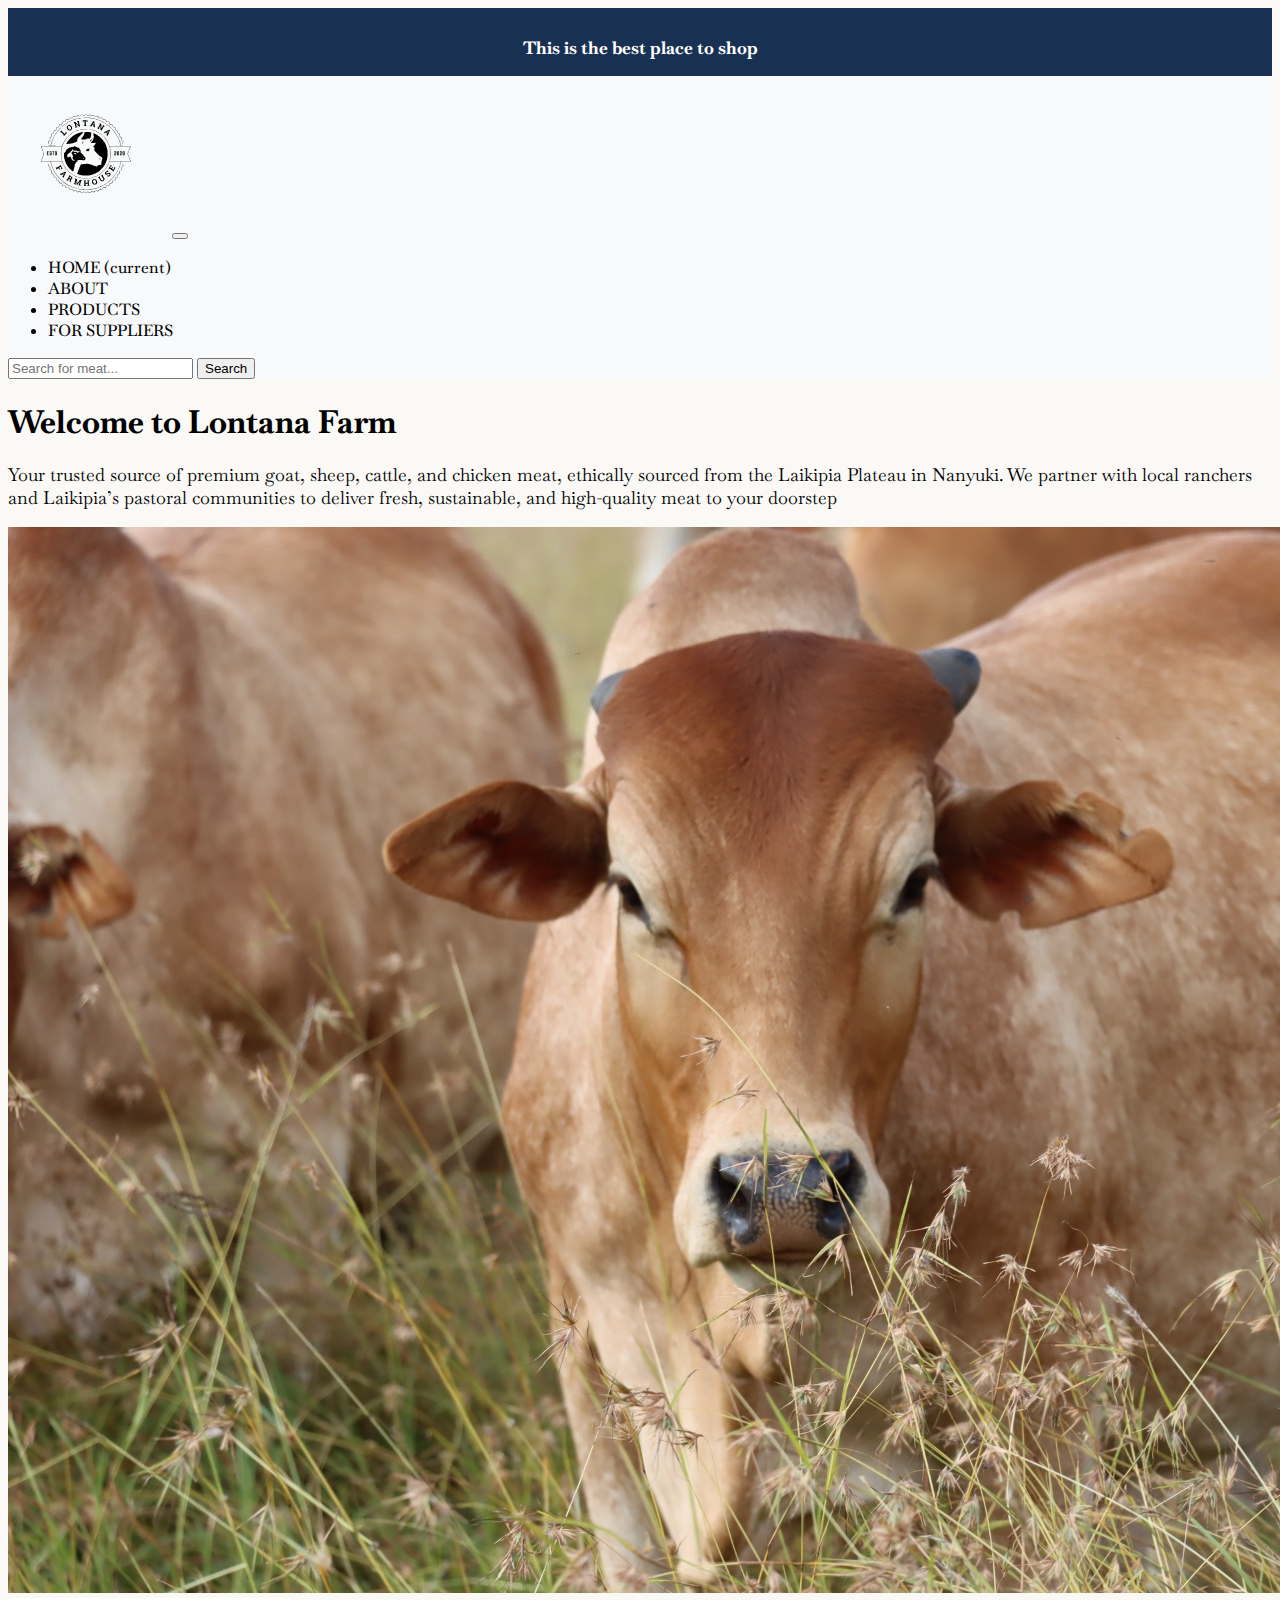
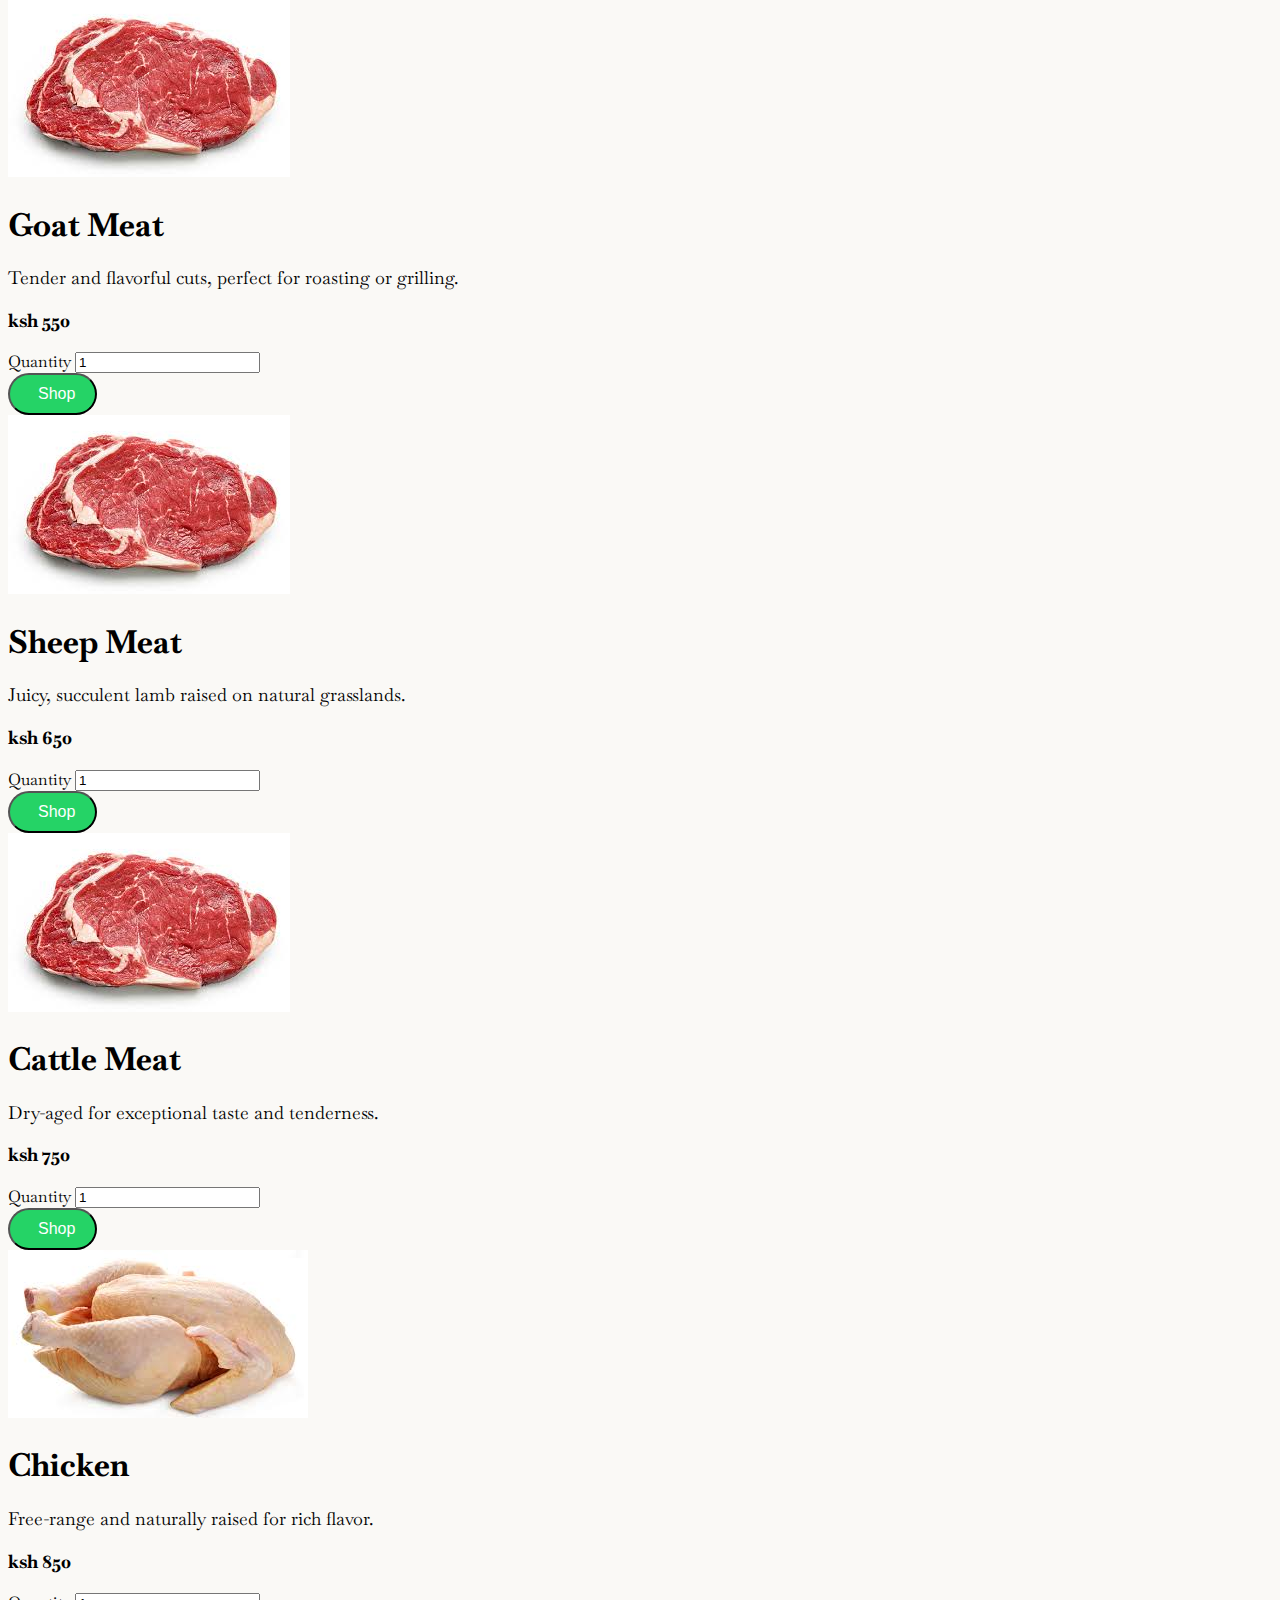
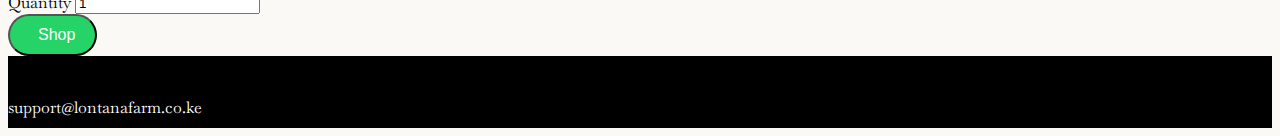
<file: products.html>
<!DOCTYPE html>
<html lang="en">
<head>
    <meta charset="UTF-8">
    <meta name="viewport" content="width=device-width, initial-scale=1.0">
    <title>Document</title>
    <link href="https://cdn.jsdelivr.net/npm/bootstrap@5.0.2/dist/css/bootstrap.min.css" rel="stylesheet" integrity="sha384-EVSTQN3/azprG1Anm3QDgpJLIm9Nao0Yz1ztcQTwFspd3yD65VohhpuuCOmLASjC" crossorigin="anonymous">
    <link rel="stylesheet" href="style.css">
    <link rel="stylesheet" href="https://cdnjs.cloudflare.com/ajax/libs/font-awesome/6.6.0/css/all.min.css" integrity="sha512-Kc323vGBEqzTmouAECnVceyQqyqdsSiqLQISBL29aUW4U/M7pSPA/gEUZQqv1cwx4OnYxTxve5UMg5GT6L4JJg==" crossorigin="anonymous" referrerpolicy="no-referrer" />
</head>
<body>

  <div class="offer">
    <div class="container-fluid">
      <!-- Offers Section -->
      <div class="offer-section">
          <!-- Offer Paragraphs -->
          <div id="offer1" class="offer-paragraph active-offer">
              <p>This is the best place to shop</p>
          </div>
  
          <div  id="offer2" class="offer-paragraph">
              <p>Get Your Christmass Offer!!!Hurry Up</p>
          </div>
      </div>
  </div>
</div>
    <header>
        <nav class="navbar navbar-expand-lg navbar-light bg-light">
          <div class="container-fluid">
            <a class="navbar-brand" href="./index.html">
              <img src="./Images/WhatsApp-Image-2024-12-04-at-9.01.42-AM.svg" class="img-fluid mx-auto d-block" style="max-height: 160px;" alt="Logo">
              </a>
            <button class="navbar-toggler" type="button" data-toggle="collapse" data-target="#navbarSupportedContent" aria-controls="navbarSupportedContent" aria-expanded="false" aria-label="Toggle navigation">
              <span class="navbar-toggler-icon"></span>
            </button>
          
            <div class="collapse navbar-collapse" id="navbarSupportedContent">
              <ul class="navbar-nav ms-auto">
                <li class="nav-item active">
                  <a class="nav-link fs-6 fw-bold" href="./index.html">HOME <span class="sr-only">(current)</span></a>
                </li>
                <li class="nav-item">
                  <a class="nav-link fs-6 fw-bold" href="./about.html">ABOUT</a>
                </li>

                <li class="nav-item">
                    <a class="nav-link fs-6 fw-bold" href="./products.html">PRODUCTS</a>
                  </li>

                  <li class="nav-item">
                    <a class="nav-link fs-6 fw-bold" href="./supply.html">FOR SUPPLIERS</a>
                  </li>

                  <!-- <li class="nav-item">
                    <a class="nav-link fs-6" href="#">Contact Us</a>
                  </li>

                  <li class="nav-item">
                    <a class="nav-link btn btn-primary fs-6 text-black px-4 py-2 ms-2" href="#">Login</a>
                  </li> -->
                
              </ul>
              <form class="d-flex" role="search">
                <input class="form-control me-2" type="search" placeholder="Search for meat..." aria-label="Search" id="searchInput" >
                <button onclick="searchItems()" class="btn btn-outline-success fw-bold" type="submit" >Search</button>
              </form>
              
            </div>
          </div>
          </nav>

          </header>


          <!-- hero section -->

          <section>
            <div class="container py-5">
                <div class="row align-items-center justify-content-center">
                    <div class="col-12 col-lg-6">
                        <h1 class="display-4 fw-bold">Welcome to Lontana Farm</h1>
                        <p class="lead pb-3 pt-2">Your trusted source of premium goat, sheep, cattle, and chicken meat, ethically sourced from the Laikipia Plateau in Nanyuki. We partner with local ranchers and Laikipia’s pastoral communities to deliver fresh, sustainable, and high-quality meat to your doorstep</p>
                        
                    </div>
                    <div class="col-12 col-lg-6 text-md-end">
                        <img src="./Images/pic3.jpg" alt="butcher image" class="img-fluid">
                    </div>
                </div>
            </div>
          </section>

    </header>

    <section class="products">
        <div class="container my-5">
            <div class="row mb-5">
                <div class="col-md-6">
                    <img src="./Images/nyama.jpg" alt="Product Image" class="product-image">
                </div>
                <div class="col-md-6">
                    <div class="product" data-name="GoatMeat" data-price="550" data-id="1">
                        <h1 class="display-4">Goat Meat</h1>
                    <p class="lead">Tender and flavorful cuts, perfect for roasting or grilling.</p>
                    <h3>ksh 550</h3>
                    <div class="mb-4">
                        <label for="quantity" class="form-label">Quantity</label>
                        <input type="number" class="form-control" id="quantity1" value="1" min="1">
                    </div>
                    <button class="btn whatsapp-btn" onclick="sendToWhatsApp('GoatMeat', 550, 1)"><i class="fab fa-whatsapp"></i>Shop</button>
                    </div>
                </div>

           
            </div>

            <div class="row mb-5">
                <div class="col-md-6">
                    <img src="./Images/nyama.jpg" alt="Product Image" class="product-image">
                </div>
                <div class="col-md-6">
                    <div class="product" data-name="SheepMeat" data-price="650" data-id="2" >
                        <h1 class="display-4">Sheep Meat</h1>
                    <p class="lead">Juicy, succulent lamb raised on natural grasslands.</p>
                    <h3>ksh 650</h3>
                    <div class="mb-4">
                        <label for="quantity" class="form-label">Quantity</label>
                        <input type="number" class="form-control" id="quantity2" value="1" min="1">
                    </div>
                    <button class="btn whatsapp-btn" onclick="sendToWhatsApp('SheepMeat', 650, 2)"><i class="fab fa-whatsapp"></i>Shop</button>
                    </div>
                </div>

             
            </div>

            <div class="row mb-5">
                <div class="col-md-6">
                    <img src="./Images/nyama.jpg" alt="Product Image" class="product-image">
                </div>
                <div class="col-md-6">
                   <div class="product" data-name="CattleMeat" data-price="750" data-id="3">
                    <h1 class="display-4">Cattle Meat</h1>
                    <p class="lead">Dry-aged for exceptional taste and tenderness.</p>
                    <h3>ksh 750</h3>
                    <div class="mb-4">
                        <label for="quantity" class="form-label">Quantity</label>
                        <input type="number" class="form-control" id="quantity3" value="1" min="1">
                    </div>
                    <button class="btn whatsapp-btn" onclick="sendToWhatsApp('CattleMeat', 750, 3)"><i class="fab fa-whatsapp"></i>Shop</button>
                   </div>
                </div>

                
            </div>

            <div class="row mt-4">
                <div class="col-md-6">
                    <img src="./Images/chicken.jpg" alt="Product Image" class="product-image">
                </div>
                <div class="col-md-6">
                   <div class="product" data-name="Chicken" data-price="850" data-id="4">
                    <h1 class="display-4">Chicken </h1>
                    <p class="lead">Free-range and naturally raised for rich flavor.</p>
                    <h3>ksh 850</h3>
                    <div class="mb-4">
                        <label for="quantity" class="form-label">Quantity</label>
                        <input type="number" class="form-control" id="quantity4" value="1" min="1">
                    </div>

                    <button class="btn whatsapp-btn" onclick="sendToWhatsApp('Chicken', 850, 4)"><i class="fab fa-whatsapp"></i>Shop</button>
                   </div>
                </div>

                
            </div>

        </div>
    </section>


    <!-- footer -->

    <!-- <footer>
        <div class="container mt-5 py-5">
            <div class="row">
                <div class="col-12 col-lg-4">
                    <h3 class="fw-bold pb-3">Visit Us</h3>
                    <p>Location: Laikipia , Nanyuki</p>
                    <a href="#" class="teaxt-dark">support@lontanafarm.co.ke</a>
                </div>

                <div class="col-12 col-lg-4">
                    <h3 class="fw-bold pb-3">Our links</h3>
                    <div class="d-flex flex-column">
                        <a href="#">Home</a>
                    <a href="#">About</a>
                    <a href="#">Products</a>
                    <a href="#">Contact Us</a>
                    </div>
                </div>

                <div class="col-12 col-lg-4">
                    <h3 class="fw-bold pb-3">Our links</h3>
                    <div class="d-flex flex-row">
                        <a href="#" class="text-dark px-2"><i class="fa-brands fa-whatsapp"></i></a>
                    <a href="#" class="text-dark px-2"><i class="fa-brands fa-facebook"></i></a>
                    <a href="#" class="text-dark px-2"><i class="fa-brands fa-instagram"></i></a>
                    <a href="#" class="text-dark px-2"><i class="fa-brands fa-twitter"></i></a>
                    </div>
                </div>
            </div>
        </div>
       </footer> -->

       <footer class="footer mt-auto">
        <div class="container">
          <div class="row justify-content-center align-items-center">
            <!-- Social Media Icons -->
            <div class="col-auto social-icons">
              <a href="#" class="d-inline-block" target="_blank">
                <i class="fab fa-whatsapp"></i>
              </a>
              <a href="#" class="d-inline-block" target="_blank">
                <i class="fab fa-facebook"></i>
              </a>
              <a href="#" class="d-inline-block" target="_blank">
                <i class="fab fa-twitter"></i>
              </a>
              <a href="#" class="d-inline-block" target="_blank">
                <i class="fab fa-instagram"></i>
              </a>
              <a href="#" class="d-inline-block" target="_blank">
                <i class="fab fa-linkedin"></i>
              </a>
            </div>
    
            <!-- Email Address -->
            <div class="col-auto">
              <a href="mailto:example@example.com" class="d-inline-block">support@lontanafarm.co.ke</a>
            </div>
          </div>
        </div>
      </footer>

     <!-- javascript -->
     <script >
      let currentOfferIndex = 0;
      const offers = document.querySelectorAll('.offer-paragraph');
      const offerInterval = 3000; // 3 seconds interval
  
      // Function to show the next offer
      function showNextOffer() {
          // Remove the 'active-offer' class from the current offer
          offers[currentOfferIndex].classList.remove('active-offer');
  
          // Move to the next offer, looping back to the first one if needed
          currentOfferIndex = (currentOfferIndex + 1) % offers.length;
  
          // Add the 'active-offer' class to the next offer
          offers[currentOfferIndex].classList.add('active-offer');
      }
  
      // Set the interval to change the offer every 3 seconds
      setInterval(showNextOffer, offerInterval);
      </script>
     <script src="https://code.jquery.com/jquery-3.3.1.slim.min.js" integrity="sha384-q8i/X+965DzO0rT7abK41JStQIAqVgRVzpbzo5smXKp4YfRvH+8abtTE1Pi6jizo" crossorigin="anonymous"></script>
     <script src="https://cdn.jsdelivr.net/npm/popper.js@1.14.7/dist/umd/popper.min.js" integrity="sha384-UO2eT0CpHqdSJQ6hJty5KVphtPhzWj9WO1clHTMGa3JDZwrnQq4sF86dIHNDz0W1" crossorigin="anonymous"></script>
     <script src="https://cdn.jsdelivr.net/npm/bootstrap@4.3.1/dist/js/bootstrap.min.js" integrity="sha384-JjSmVgyd0p3pXB1rRibZUAYoIIy6OrQ6VrjIEaFf/nJGzIxFDsf4x0xIM+B07jRM" crossorigin="anonymous"></script>
 

     <script>
  
        function searchProducts() {
  const searchTerm = document.getElementById("searchInput").value.toLowerCase();
  const products = document.querySelectorAll(".product");

  products.forEach(product => {
    const productName = product.dataset.name.toLowerCase();
    if (productName.includes(searchTerm)) {
      product.style.display = "block"; // Show the product
    } else {
      product.style.display = "none"; // Hide the product
    }
  });
}
      
  </script>
 
     <script src="./script.js"></script>
 
    
</body>
</html>
</file>
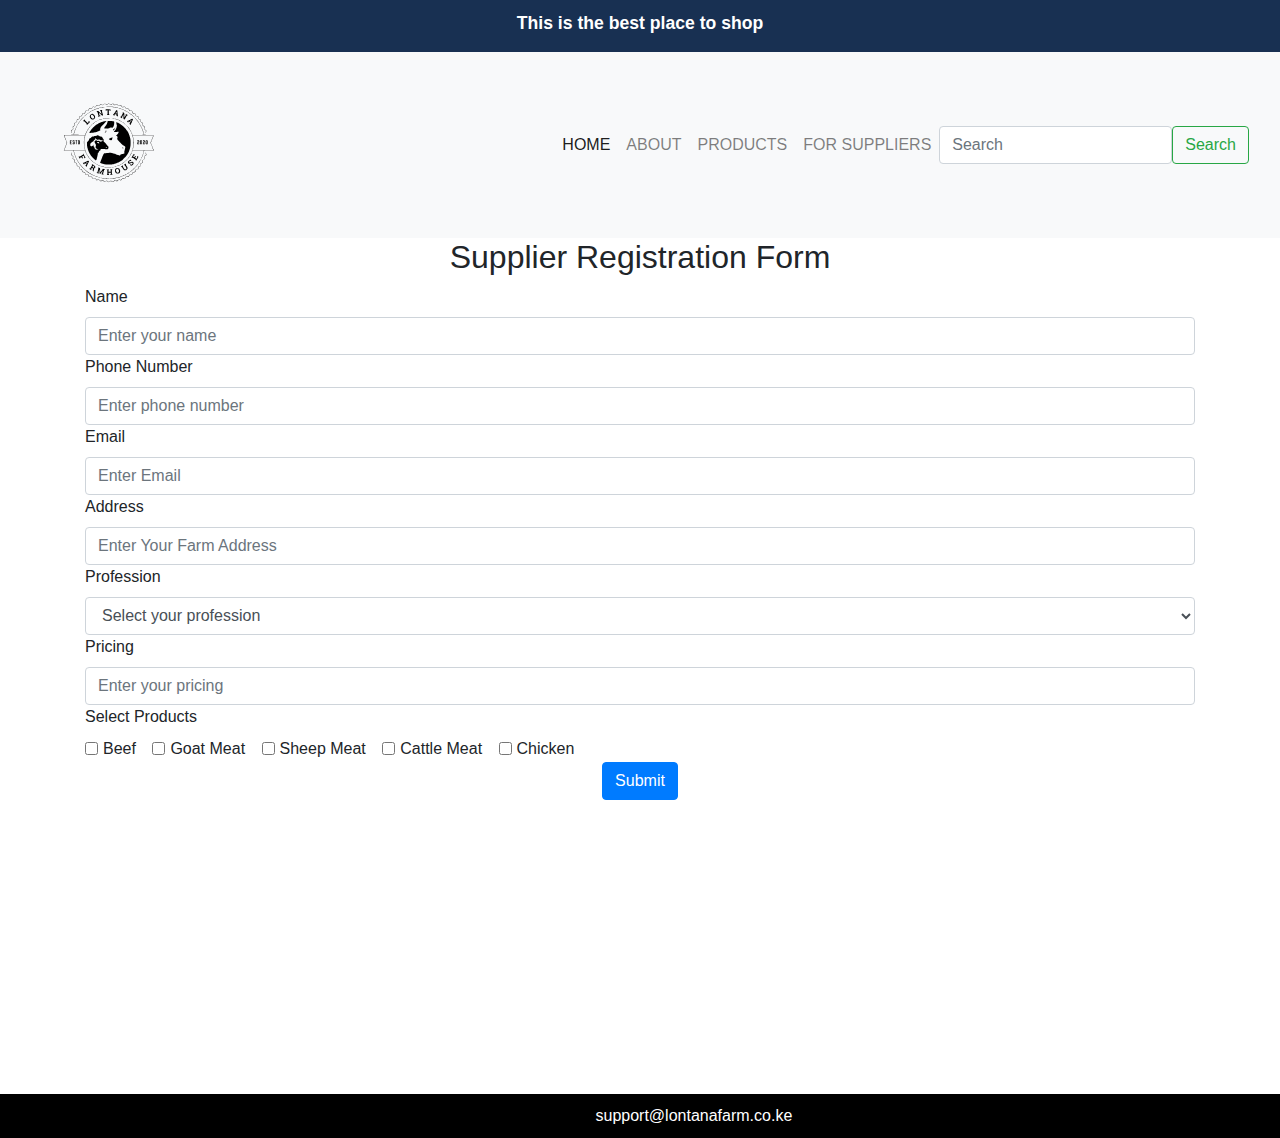
<file: supply.html>
<!DOCTYPE html>
<html lang="en">
<head>
    <meta charset="UTF-8">
    <meta name="viewport" content="width=device-width, initial-scale=1.0">
    <title>Supply</title>
    <link rel="stylesheet" href="./style.css">
    <link href="https://stackpath.bootstrapcdn.com/bootstrap/4.5.2/css/bootstrap.min.css" rel="stylesheet">
    <link rel="stylesheet" href="https://cdnjs.cloudflare.com/ajax/libs/font-awesome/6.6.0/css/all.min.css" integrity="sha512-Kc323vGBEqzTmouAECnVceyQqyqdsSiqLQISBL29aUW4U/M7pSPA/gEUZQqv1cwx4OnYxTxve5UMg5GT6L4JJg==" crossorigin="anonymous" referrerpolicy="no-referrer" />
</head>
<body>

    <div class="offer">
        <div class="container-fluid">
          <!-- Offers Section -->
          <div class="offer-section">
              <!-- Offer Paragraphs -->
              <div id="offer1" class="offer-paragraph active-offer">
                  <p>This is the best place to shop</p>
              </div>
      
              <div  id="offer2" class="offer-paragraph">
                  <p>Get Your Christmass Offer!!!Hurry Up</p>
              </div>
          </div>
      </div>
    </div>
    
        <header>
            <nav class="navbar navbar-expand-lg navbar-light bg-light">
              <div class="container-fluid">
                <a class="navbar-brand" href="./index.html">
                  <img src="./Images/WhatsApp-Image-2024-12-04-at-9.01.42-AM.svg" class="img-fluid mx-auto d-block" style="max-height: 160px;" alt="Logo">
                </a>
                <button class="navbar-toggler" type="button" data-toggle="collapse" data-target="#navbarSupportedContent" aria-controls="navbarSupportedContent" aria-expanded="false" aria-label="Toggle navigation">
                  <span class="navbar-toggler-icon"></span>
                </button>
              
                <div class="collapse navbar-collapse" id="navbarSupportedContent">
                  <ul class="navbar-nav ml-auto">
                    <li class="nav-item active">
                      <a class="nav-link fs-6 fw-bold" href="./index.html">HOME <span class="sr-only">(current)</span></a>
                    </li>
                    <li class="nav-item">
                      <a class="nav-link fs-6 fw-bold" href="./about.html">ABOUT</a>
                    </li>
    
                    <li class="nav-item">
                        <a class="nav-link fs-6 fw-bold" href="./products.html">PRODUCTS</a>
                      </li>
    
                      <li class="nav-item">
                        <a class="nav-link fs-6 fw-bold" href="./supply.html">FOR SUPPLIERS</a>
                      </li>
    
                      <!-- <li class="nav-item">
                        <a class="nav-link fs-6" href="#">Contact Us</a>
                      </li>
    
                      <li class="nav-item">
                        <a class="nav-link btn btn-primary fs-6 text-black px-4 py-2 ms-2" href="#">Login</a>
                      </li>
                     -->
                  </ul>
    
                  
                  <form class="d-flex" role="search">
                    <input class="form-control me-2" type="search" placeholder="Search" aria-label="Search">
                    <button class="btn btn-outline-success fw-bold" type="submit">Search</button>
                  </form>
                  
                </div>
              </div>
              </nav>
    
    
              <!-- hero section -->
    
        </header>


    <div class="content">
        <div class="container">
            <h2 class="text-center">Supplier Registration Form</h2>
            <form action="https://formspree.io/f/mwkarnba" method="POST">
                <!-- Name Field -->
                <div class="form-section">
                    <label for="name">Name</label>
                    <input type="text" id="name" name="name" class="form-control" placeholder="Enter your name" required>
                </div>
        
                <!-- Phone Number or Email Field -->
                <div class="form-section">
                    <label for="contact">Phone Number</label>
                    <input type="text" id="contact" name="contact" class="form-control" placeholder="Enter phone number" required>
                </div>
    
                <div class="form-section">
                    <label for="contact">Email</label>
                    <input type="text" id="contact" name="contact" class="form-control" placeholder="Enter Email" required>
                </div>
        
                <!-- Address Field -->
                <div class="form-section">
                    <label for="address">Address</label>
                    <input type="text" id="address" name="address" class="form-control" placeholder="Enter Your Farm Address" required>
    
                </div>
        
                <!-- Profession Dropdown -->
                <div class="form-section">
                    <label for="profession">Profession</label>
                    <select id="profession" name="profession" class="form-control" required>
                        <option value="">Select your profession</option>
                        <option value="farmer">Farmer</option>
                        <option value="butcher">Butcher</option>
                        <option value="producer">Producerr</option>
                    </select>
                </div>
        
                <!-- Pricing Field -->
                <div class="form-section">
                    <label for="pricing">Pricing</label>
                    <input type="text" id="pricing" name="pricing" class="form-control" placeholder="Enter your pricing" required>
                </div>
        
                <!-- Products Checkbox -->
                <div class="form-section">
                    <label for="products">Select Products</label><br>
                    <div class="form-check form-check-inline">
                        <input type="checkbox" class="form-check-input" id="product1" name="products[]" value="Beef">
                        <label class="form-check-label" for="beef">Beef</label>
                    </div>
                    <div class="form-check form-check-inline">
                        <input type="checkbox" class="form-check-input" id="product2" name="products[]" value="Goat">
                        <label class="form-check-label" for="goat">Goat Meat</label>
                    </div>
                    <div class="form-check form-check-inline">
                        <input type="checkbox" class="form-check-input" id="product3" name="products[]" value="sheep">
                        <label class="form-check-label" for="Sheep">Sheep Meat</label>
                    </div>
    
                    <div class="form-check form-check-inline">
                        <input type="checkbox" class="form-check-input" id="product3" name="products[]" value="Cattle">
                        <label class="form-check-label" for="Sheep">Cattle Meat</label>
                    </div>
    
                    <div class="form-check form-check-inline">
                        <input type="checkbox" class="form-check-input" id="product3" name="products[]" value="Chicken">
                        <label class="form-check-label" for="chicken">Chicken</label>
                    </div>
                </div>
        
                <!-- Submit Button -->
                <div class="form-section text-center">
                    <button type="submit" class="btn btn-primary">Submit</button>
                </div>
            </form>
        </div>

        <footer class="footer mt-auto">
            <div class="container">
              <div class="row justify-content-center align-items-center">
                <!-- Social Media Icons -->
                <div class="col-auto social-icons">
                  <a href="#" class="d-inline-block" target="_blank">
                    <i class="fab fa-whatsapp"></i>
                  </a>
                  <a href="#" class="d-inline-block" target="_blank">
                    <i class="fab fa-facebook"></i>
                  </a>
                  <a href="#" class="d-inline-block" target="_blank">
                    <i class="fab fa-twitter"></i>
                  </a>
                  <a href="#" class="d-inline-block" target="_blank">
                    <i class="fab fa-instagram"></i>
                  </a>
                  <a href="#" class="d-inline-block" target="_blank">
                    <i class="fab fa-linkedin"></i>
                  </a>
                </div>
        
                <!-- Email Address -->
                <div class="col-auto">
                  <a href="mailto:example@example.com" class="d-inline-block">support@lontanafarm.co.ke</a>
                </div>
              </div>
            </div>
          </footer>
    </div>
    
    <!-- Bootstrap JS and dependencies -->
    <script >
        let currentOfferIndex = 0;
        const offers = document.querySelectorAll('.offer-paragraph');
        const offerInterval = 3000; // 3 seconds interval
    
        // Function to show the next offer
        function showNextOffer() {
            // Remove the 'active-offer' class from the current offer
            offers[currentOfferIndex].classList.remove('active-offer');
    
            // Move to the next offer, looping back to the first one if needed
            currentOfferIndex = (currentOfferIndex + 1) % offers.length;
    
            // Add the 'active-offer' class to the next offer
            offers[currentOfferIndex].classList.add('active-offer');
        }
    
        // Set the interval to change the offer every 3 seconds
        setInterval(showNextOffer, offerInterval);
        </script>
    <script src="https://code.jquery.com/jquery-3.5.1.slim.min.js"></script>
    <script src="https://cdn.jsdelivr.net/npm/@popperjs/core@2.5.0/dist/umd/popper.min.js"></script>
    <script src="https://stackpath.bootstrapcdn.com/bootstrap/4.5.2/js/bootstrap.min.js"></script>
</body>
</html>
</file>
<file: style.css>
@import url('https://fonts.googleapis.com/css2?family=Baskervville:ital@0;1&display=swap');


body{
    font-family: 'Baskervville', sans-serif;
    overflow-x: hidden;
    background-color: #FAF9F6;
    height: 100%;
  }

  .full-height {
    height: 6vh;
    display: flex;
    justify-content: center;
    align-items: center;
    text-align: center;
    color: white;
    font-size: 20px;
  }

 
  .logo{
    width: 120px;
    height: auto;
  }

  header{
    height: 100%;
  }
  nav{
    background-color: #f8f9fa;
  }

  a{
    list-style: none;
    text-decoration: none;
    color: black;
  }
  .navbar-brand,.navbar-toggler,
  .text-primary{
    color: black !important;
  }

  .nav-link{
    font-weight: 500;
    color: black;
  }

  .btn-primary{
    background-color: #8a58ca;
    border: none;
  }

  .btn-shop{
    background-color: blueviolet;
    border: none;
  }

  .btn-buy{
    background-color: #8a58ca;
    border: none;
    color: white;
  }

  .btn-link{
    list-style: none;
    text-decoration: none;
    color: black;
  }

  .nav-link:hover{
    color: #0a58ca;
  }

  p{
    font-size: 18px;
  }

  .btn-primary:hover{
    background-color: #257dfd;
  }

  .blue-bg{
    background-color: #0a58ca;
    color: #fff;
  }


  .nav-tabs .nav-item.show .nav-link, .nav-tabs .nav-link.active{
    border: none !important;
    background-color: #0a58ca;
    color: #fff;
  }

  .nav-tabs{
    border: none !important;
  }

  /* Card hover */
  .card-container {
    perspective: 1000px; /* Adds depth to the flip effect */
  }

  .card-flip {
    width: 100%;
    height: 100%;
    position: relative;
    transform-style: preserve-3d;
    transition: transform 0.5s; /* Adds smooth transition for the flip */
  }

  .card-flip:hover {
    transform: rotateY(180deg); /* Flips the card on hover */
  }

  .card-front,
  .card-back {
    backface-visibility: hidden;
    position: absolute;
    width: 100%;
    height: 170px;
    display: flex;
    justify-content: center;
    align-items: center;
    border-radius: 0.25rem;
  }

  .card-front {
    background-color: #007bff;
    color: white;
  }

  .card-back {
    background-color: #f8f9fa;
    color: black;
    transform: rotateY(180deg); /* Hides the back initially */
    padding: 15px;
  }

  .card-lits{
    line-height: 1;
  }

  footer{
    background-color: #000;
    color: white;
    padding: 10px 0;
  }

  .footer a {
    color: white;
    text-decoration: none;
    margin-right: 15px;
  }

  .footer a:hover {
    color: #ff5733;
  }

  .footer .social-icons i {
    font-size: 1.5rem;
  }
  .content {
    min-height: 100vh;
    display: flex;
    flex-direction: column;
  }

  .hero{
    margin-top: 50px;
  }

  .pic{
    margin-bottom: 50px;
  }

  .intro{
    margin-bottom: 50px;
    align-items: center;
  }

  .flex-grow-1 {
    flex-grow: 1;
  }


  /* Whatsapp Button */
  .whatsapp-btn {
    background-color: #25D366; /* WhatsApp green color */
    color: white;
    border-radius: 50px;
    padding: 10px 20px;
    font-size: 16px;
  }
  .whatsapp-btn:hover {
    background-color: #128C7E; /* Darker green on hover */
    text-decoration: none;
  }
  .whatsapp-btn i {
    margin-right: 8px; /* Space between icon and text */
  }


  /* offer section */
  .offer{
    background-color: #183052;
    color: #fff;
   
  }
.offer-section {
  text-align: center;
  align-items: center;
  display: flex;
  justify-content: center;
  align-items: center;
}

.offer-paragraph {
  display: none;
  transition: opacity 1s ease-in-out;
  align-items: center;
  margin-top: 10px;
}

.active-offer {
  display: block;
}

.offer-paragraph p {
  font-size: 1.1rem;
  font-weight: bold;
}
</file>
